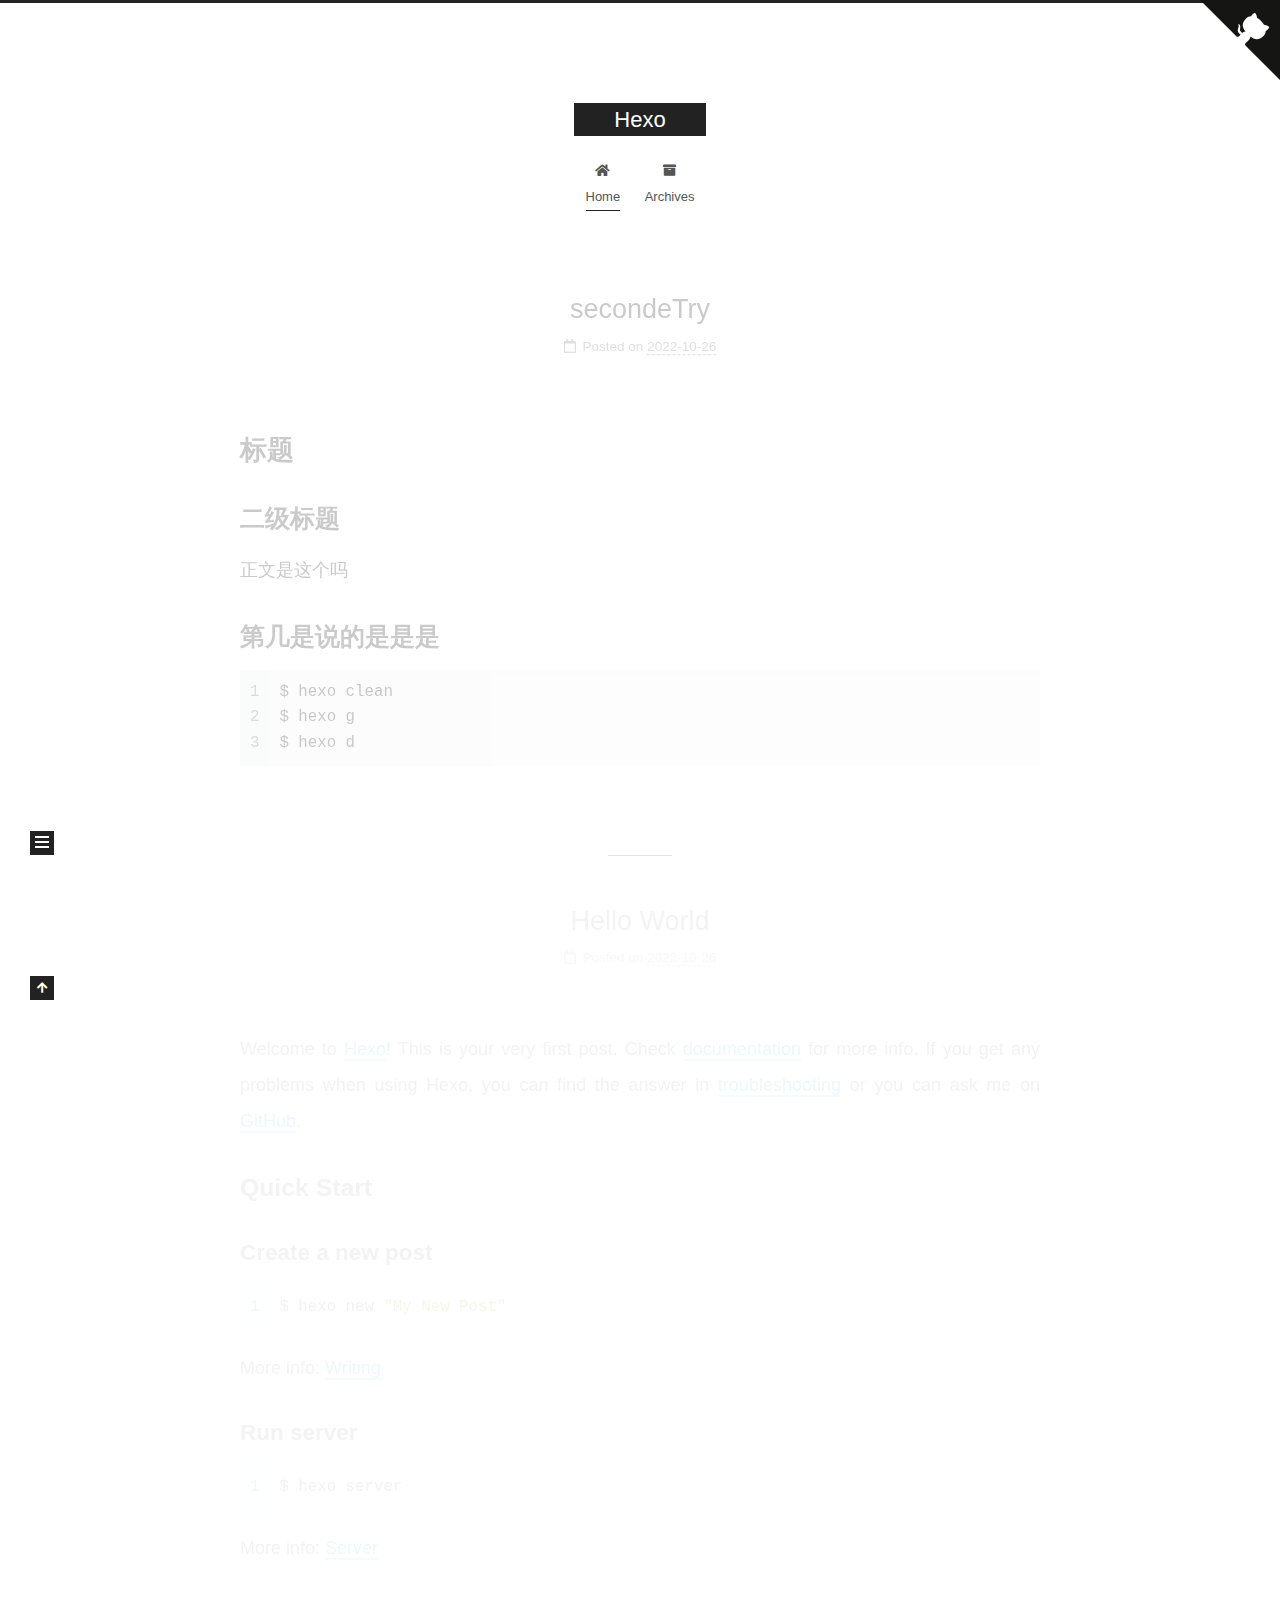
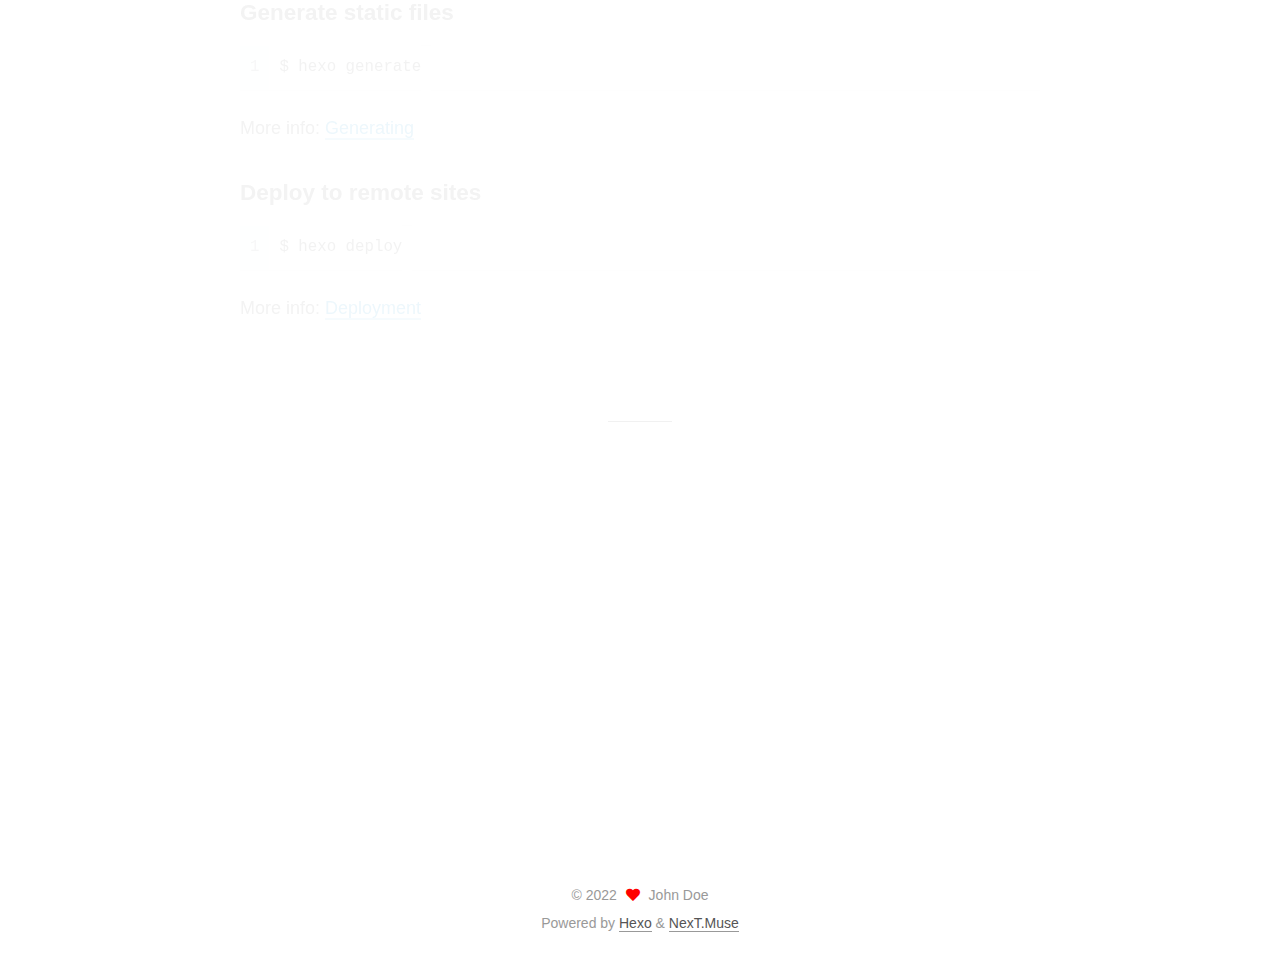
<file: index.html>
<!DOCTYPE html>
<html lang="en">
<head>
  <meta charset="UTF-8">
<meta name="viewport" content="width=device-width, initial-scale=1, maximum-scale=2">
<meta name="theme-color" content="#222">
<meta name="generator" content="Hexo 5.4.2">
  <link rel="apple-touch-icon" sizes="180x180" href="/images/apple-touch-icon-next.png">
  <link rel="icon" type="image/png" sizes="32x32" href="/images/favicon-32x32-next.png">
  <link rel="icon" type="image/png" sizes="16x16" href="/images/favicon-16x16-next.png">
  <link rel="mask-icon" href="/images/logo.svg" color="#222">

<link rel="stylesheet" href="/css/main.css">


<link rel="stylesheet" href="/lib/font-awesome/css/all.min.css">

<script id="hexo-configurations">
    var NexT = window.NexT || {};
    var CONFIG = {"hostname":"example.com","root":"/","scheme":"Muse","version":"7.8.0","exturl":false,"sidebar":{"position":"left","display":"post","padding":18,"offset":12,"onmobile":false},"copycode":{"enable":false,"show_result":false,"style":null},"back2top":{"enable":true,"sidebar":false,"scrollpercent":false},"bookmark":{"enable":false,"color":"#222","save":"auto"},"fancybox":false,"mediumzoom":false,"lazyload":false,"pangu":false,"comments":{"style":"tabs","active":null,"storage":true,"lazyload":false,"nav":null},"algolia":{"hits":{"per_page":10},"labels":{"input_placeholder":"Search for Posts","hits_empty":"We didn't find any results for the search: ${query}","hits_stats":"${hits} results found in ${time} ms"}},"localsearch":{"enable":false,"trigger":"auto","top_n_per_article":1,"unescape":false,"preload":false},"motion":{"enable":true,"async":false,"transition":{"post_block":"fadeIn","post_header":"slideDownIn","post_body":"slideDownIn","coll_header":"slideLeftIn","sidebar":"slideUpIn"}}};
  </script>

  <meta property="og:type" content="website">
<meta property="og:title" content="Hexo">
<meta property="og:url" content="http://example.com/index.html">
<meta property="og:site_name" content="Hexo">
<meta property="og:locale" content="en_US">
<meta property="article:author" content="John Doe">
<meta name="twitter:card" content="summary">

<link rel="canonical" href="http://example.com/">


<script id="page-configurations">
  // https://hexo.io/docs/variables.html
  CONFIG.page = {
    sidebar: "",
    isHome : true,
    isPost : false,
    lang   : 'en'
  };
</script>

  <title>Hexo</title>
  






  <noscript>
  <style>
  .use-motion .brand,
  .use-motion .menu-item,
  .sidebar-inner,
  .use-motion .post-block,
  .use-motion .pagination,
  .use-motion .comments,
  .use-motion .post-header,
  .use-motion .post-body,
  .use-motion .collection-header { opacity: initial; }

  .use-motion .site-title,
  .use-motion .site-subtitle {
    opacity: initial;
    top: initial;
  }

  .use-motion .logo-line-before i { left: initial; }
  .use-motion .logo-line-after i { right: initial; }
  </style>
</noscript>

</head>

<body itemscope itemtype="http://schema.org/WebPage">
  <div class="container use-motion">
    <div class="headband"></div>

    <a href="" class="github-corner" aria-label="View source on GitHub"><svg width="80" height="80" viewBox="0 0 250 250" style="fill:#151513; color:#fff; position: absolute; top: 0; border: 0; right: 0;" aria-hidden="true"><path d="M0,0 L115,115 L130,115 L142,142 L250,250 L250,0 Z"></path><path d="M128.3,109.0 C113.8,99.7 119.0,89.6 119.0,89.6 C122.0,82.7 120.5,78.6 120.5,78.6 C119.2,72.0 123.4,76.3 123.4,76.3 C127.3,80.9 125.5,87.3 125.5,87.3 C122.9,97.6 130.6,101.9 134.4,103.2" fill="currentColor" style="transform-origin: 130px 106px;" class="octo-arm"></path><path d="M115.0,115.0 C114.9,115.1 118.7,116.5 119.8,115.4 L133.7,101.6 C136.9,99.2 139.9,98.4 142.2,98.6 C133.8,88.0 127.5,74.4 143.8,58.0 C148.5,53.4 154.0,51.2 159.7,51.0 C160.3,49.4 163.2,43.6 171.4,40.1 C171.4,40.1 176.1,42.5 178.8,56.2 C183.1,58.6 187.2,61.8 190.9,65.4 C194.5,69.0 197.7,73.2 200.1,77.6 C213.8,80.2 216.3,84.9 216.3,84.9 C212.7,93.1 206.9,96.0 205.4,96.6 C205.1,102.4 203.0,107.8 198.3,112.5 C181.9,128.9 168.3,122.5 157.7,114.1 C157.9,116.9 156.7,120.9 152.7,124.9 L141.0,136.5 C139.8,137.7 141.6,141.9 141.8,141.8 Z" fill="currentColor" class="octo-body"></path></svg></a><style>.github-corner:hover .octo-arm{animation:octocat-wave 560ms ease-in-out}@keyframes octocat-wave{0%,100%{transform:rotate(0)}20%,60%{transform:rotate(-25deg)}40%,80%{transform:rotate(10deg)}}@media (max-width:500px){.github-corner:hover .octo-arm{animation:none}.github-corner .octo-arm{animation:octocat-wave 560ms ease-in-out}}</style>



    <header class="header" itemscope itemtype="http://schema.org/WPHeader">
      <div class="header-inner"><div class="site-brand-container">
  <div class="site-nav-toggle">
    <div class="toggle" aria-label="Toggle navigation bar">
      <span class="toggle-line toggle-line-first"></span>
      <span class="toggle-line toggle-line-middle"></span>
      <span class="toggle-line toggle-line-last"></span>
    </div>
  </div>

  <div class="site-meta">

    <a href="/" class="brand" rel="start">
      <span class="logo-line-before"><i></i></span>
      <h1 class="site-title">Hexo</h1>
      <span class="logo-line-after"><i></i></span>
    </a>
  </div>

  <div class="site-nav-right">
    <div class="toggle popup-trigger">
    </div>
  </div>
</div>




<nav class="site-nav">
  <ul id="menu" class="main-menu menu">
        <li class="menu-item menu-item-home">

    <a href="/" rel="section"><i class="fa fa-home fa-fw"></i>Home</a>

  </li>
        <li class="menu-item menu-item-archives">

    <a href="/archives/" rel="section"><i class="fa fa-archive fa-fw"></i>Archives</a>

  </li>
  </ul>
</nav>




</div>
    </header>

    
  <div class="back-to-top">
    <i class="fa fa-arrow-up"></i>
    <span>0%</span>
  </div>


    <main class="main">
      <div class="main-inner">
        <div class="content-wrap">
          

          <div class="content index posts-expand">
            
      
  
  
  <article itemscope itemtype="http://schema.org/Article" class="post-block" lang="en">
    <link itemprop="mainEntityOfPage" href="http://example.com/2022/10/26/secondeTry/">

    <span hidden itemprop="author" itemscope itemtype="http://schema.org/Person">
      <meta itemprop="image" content="/images/avatar.gif">
      <meta itemprop="name" content="John Doe">
      <meta itemprop="description" content="">
    </span>

    <span hidden itemprop="publisher" itemscope itemtype="http://schema.org/Organization">
      <meta itemprop="name" content="Hexo">
    </span>
      <header class="post-header">
        <h2 class="post-title" itemprop="name headline">
          
            <a href="/2022/10/26/secondeTry/" class="post-title-link" itemprop="url">secondeTry</a>
        </h2>

        <div class="post-meta">
            <span class="post-meta-item">
              <span class="post-meta-item-icon">
                <i class="far fa-calendar"></i>
              </span>
              <span class="post-meta-item-text">Posted on</span>
              

              <time title="Created: 2022-10-26 14:48:09 / Modified: 14:56:08" itemprop="dateCreated datePublished" datetime="2022-10-26T14:48:09+08:00">2022-10-26</time>
            </span>

          

        </div>
      </header>

    
    
    
    <div class="post-body" itemprop="articleBody">

      
          <h1 id="标题"><a href="#标题" class="headerlink" title="标题"></a>标题</h1><h2 id="二级标题"><a href="#二级标题" class="headerlink" title="二级标题"></a>二级标题</h2><p>正文是这个吗</p>
<h2 id="第几是说的是是是"><a href="#第几是说的是是是" class="headerlink" title="第几是说的是是是"></a>第几是说的是是是</h2><figure class="highlight bash"><table><tr><td class="gutter"><pre><span class="line">1</span><br><span class="line">2</span><br><span class="line">3</span><br></pre></td><td class="code"><pre><span class="line">$ hexo clean</span><br><span class="line">$ hexo g</span><br><span class="line">$ hexo d</span><br></pre></td></tr></table></figure>
      
    </div>

    
    
    
      <footer class="post-footer">
        <div class="post-eof"></div>
      </footer>
  </article>
  
  
  

      
  
  
  <article itemscope itemtype="http://schema.org/Article" class="post-block" lang="en">
    <link itemprop="mainEntityOfPage" href="http://example.com/2022/10/26/hello-world/">

    <span hidden itemprop="author" itemscope itemtype="http://schema.org/Person">
      <meta itemprop="image" content="/images/avatar.gif">
      <meta itemprop="name" content="John Doe">
      <meta itemprop="description" content="">
    </span>

    <span hidden itemprop="publisher" itemscope itemtype="http://schema.org/Organization">
      <meta itemprop="name" content="Hexo">
    </span>
      <header class="post-header">
        <h2 class="post-title" itemprop="name headline">
          
            <a href="/2022/10/26/hello-world/" class="post-title-link" itemprop="url">Hello World</a>
        </h2>

        <div class="post-meta">
            <span class="post-meta-item">
              <span class="post-meta-item-icon">
                <i class="far fa-calendar"></i>
              </span>
              <span class="post-meta-item-text">Posted on</span>
              

              <time title="Created: 2022-10-26 13:39:51 / Modified: 13:39:08" itemprop="dateCreated datePublished" datetime="2022-10-26T13:39:51+08:00">2022-10-26</time>
            </span>

          

        </div>
      </header>

    
    
    
    <div class="post-body" itemprop="articleBody">

      
          <p>Welcome to <a target="_blank" rel="noopener" href="https://hexo.io/">Hexo</a>! This is your very first post. Check <a target="_blank" rel="noopener" href="https://hexo.io/docs/">documentation</a> for more info. If you get any problems when using Hexo, you can find the answer in <a target="_blank" rel="noopener" href="https://hexo.io/docs/troubleshooting.html">troubleshooting</a> or you can ask me on <a target="_blank" rel="noopener" href="https://github.com/hexojs/hexo/issues">GitHub</a>.</p>
<h2 id="Quick-Start"><a href="#Quick-Start" class="headerlink" title="Quick Start"></a>Quick Start</h2><h3 id="Create-a-new-post"><a href="#Create-a-new-post" class="headerlink" title="Create a new post"></a>Create a new post</h3><figure class="highlight bash"><table><tr><td class="gutter"><pre><span class="line">1</span><br></pre></td><td class="code"><pre><span class="line">$ hexo new <span class="string">&quot;My New Post&quot;</span></span><br></pre></td></tr></table></figure>

<p>More info: <a target="_blank" rel="noopener" href="https://hexo.io/docs/writing.html">Writing</a></p>
<h3 id="Run-server"><a href="#Run-server" class="headerlink" title="Run server"></a>Run server</h3><figure class="highlight bash"><table><tr><td class="gutter"><pre><span class="line">1</span><br></pre></td><td class="code"><pre><span class="line">$ hexo server</span><br></pre></td></tr></table></figure>

<p>More info: <a target="_blank" rel="noopener" href="https://hexo.io/docs/server.html">Server</a></p>
<h3 id="Generate-static-files"><a href="#Generate-static-files" class="headerlink" title="Generate static files"></a>Generate static files</h3><figure class="highlight bash"><table><tr><td class="gutter"><pre><span class="line">1</span><br></pre></td><td class="code"><pre><span class="line">$ hexo generate</span><br></pre></td></tr></table></figure>

<p>More info: <a target="_blank" rel="noopener" href="https://hexo.io/docs/generating.html">Generating</a></p>
<h3 id="Deploy-to-remote-sites"><a href="#Deploy-to-remote-sites" class="headerlink" title="Deploy to remote sites"></a>Deploy to remote sites</h3><figure class="highlight bash"><table><tr><td class="gutter"><pre><span class="line">1</span><br></pre></td><td class="code"><pre><span class="line">$ hexo deploy</span><br></pre></td></tr></table></figure>

<p>More info: <a target="_blank" rel="noopener" href="https://hexo.io/docs/one-command-deployment.html">Deployment</a></p>

      
    </div>

    
    
    
      <footer class="post-footer">
        <div class="post-eof"></div>
      </footer>
  </article>
  
  
  

      
  
  
  <article itemscope itemtype="http://schema.org/Article" class="post-block" lang="en">
    <link itemprop="mainEntityOfPage" href="http://example.com/2022/09/24/the-first/">

    <span hidden itemprop="author" itemscope itemtype="http://schema.org/Person">
      <meta itemprop="image" content="/images/avatar.gif">
      <meta itemprop="name" content="John Doe">
      <meta itemprop="description" content="">
    </span>

    <span hidden itemprop="publisher" itemscope itemtype="http://schema.org/Organization">
      <meta itemprop="name" content="Hexo">
    </span>
      <header class="post-header">
        <h2 class="post-title" itemprop="name headline">
          
            <a href="/2022/09/24/the-first/" class="post-title-link" itemprop="url">firstTry</a>
        </h2>

        <div class="post-meta">
            <span class="post-meta-item">
              <span class="post-meta-item-icon">
                <i class="far fa-calendar"></i>
              </span>
              <span class="post-meta-item-text">Posted on</span>

              <time title="Created: 2022-09-24 10:33:28" itemprop="dateCreated datePublished" datetime="2022-09-24T10:33:28+08:00">2022-09-24</time>
            </span>
              <span class="post-meta-item">
                <span class="post-meta-item-icon">
                  <i class="far fa-calendar-check"></i>
                </span>
                <span class="post-meta-item-text">Edited on</span>
                <time title="Modified: 2022-10-26 15:05:55" itemprop="dateModified" datetime="2022-10-26T15:05:55+08:00">2022-10-26</time>
              </span>

          

        </div>
      </header>

    
    
    
    <div class="post-body" itemprop="articleBody">

      
          <h1 id="标题"><a href="#标题" class="headerlink" title="标题"></a>标题</h1><h2 id="二级标题"><a href="#二级标题" class="headerlink" title="二级标题"></a>二级标题</h2><p>正文是这个吗</p>

      
    </div>

    
    
    
      <footer class="post-footer">
        <div class="post-eof"></div>
      </footer>
  </article>
  
  
  


  



          </div>
          

<script>
  window.addEventListener('tabs:register', () => {
    let { activeClass } = CONFIG.comments;
    if (CONFIG.comments.storage) {
      activeClass = localStorage.getItem('comments_active') || activeClass;
    }
    if (activeClass) {
      let activeTab = document.querySelector(`a[href="#comment-${activeClass}"]`);
      if (activeTab) {
        activeTab.click();
      }
    }
  });
  if (CONFIG.comments.storage) {
    window.addEventListener('tabs:click', event => {
      if (!event.target.matches('.tabs-comment .tab-content .tab-pane')) return;
      let commentClass = event.target.classList[1];
      localStorage.setItem('comments_active', commentClass);
    });
  }
</script>

        </div>
          
  
  <div class="toggle sidebar-toggle">
    <span class="toggle-line toggle-line-first"></span>
    <span class="toggle-line toggle-line-middle"></span>
    <span class="toggle-line toggle-line-last"></span>
  </div>

  <aside class="sidebar">
    <div class="sidebar-inner">

      <ul class="sidebar-nav motion-element">
        <li class="sidebar-nav-toc">
          Table of Contents
        </li>
        <li class="sidebar-nav-overview">
          Overview
        </li>
      </ul>

      <!--noindex-->
      <div class="post-toc-wrap sidebar-panel">
      </div>
      <!--/noindex-->

      <div class="site-overview-wrap sidebar-panel">
        <div class="site-author motion-element" itemprop="author" itemscope itemtype="http://schema.org/Person">
  <p class="site-author-name" itemprop="name">John Doe</p>
  <div class="site-description" itemprop="description"></div>
</div>
<div class="site-state-wrap motion-element">
  <nav class="site-state">
      <div class="site-state-item site-state-posts">
          <a href="/archives/">
        
          <span class="site-state-item-count">3</span>
          <span class="site-state-item-name">posts</span>
        </a>
      </div>
  </nav>
</div>



      </div>

    </div>
  </aside>
  <div id="sidebar-dimmer"></div>


      </div>
    </main>

    <footer class="footer">
      <div class="footer-inner">
        

        

<div class="copyright">
  
  &copy; 
  <span itemprop="copyrightYear">2022</span>
  <span class="with-love">
    <i class="fa fa-heart"></i>
  </span>
  <span class="author" itemprop="copyrightHolder">John Doe</span>
</div>
  <div class="powered-by">Powered by <a href="https://hexo.io/" class="theme-link" rel="noopener" target="_blank">Hexo</a> & <a href="https://muse.theme-next.org/" class="theme-link" rel="noopener" target="_blank">NexT.Muse</a>
  </div>

        








      </div>
    </footer>
  </div>

  
  <script src="/lib/anime.min.js"></script>
  <script src="/lib/velocity/velocity.min.js"></script>
  <script src="/lib/velocity/velocity.ui.min.js"></script>

<script src="/js/utils.js"></script>

<script src="/js/motion.js"></script>


<script src="/js/schemes/muse.js"></script>


<script src="/js/next-boot.js"></script>




  















  

  

</body>
</html>
</file>
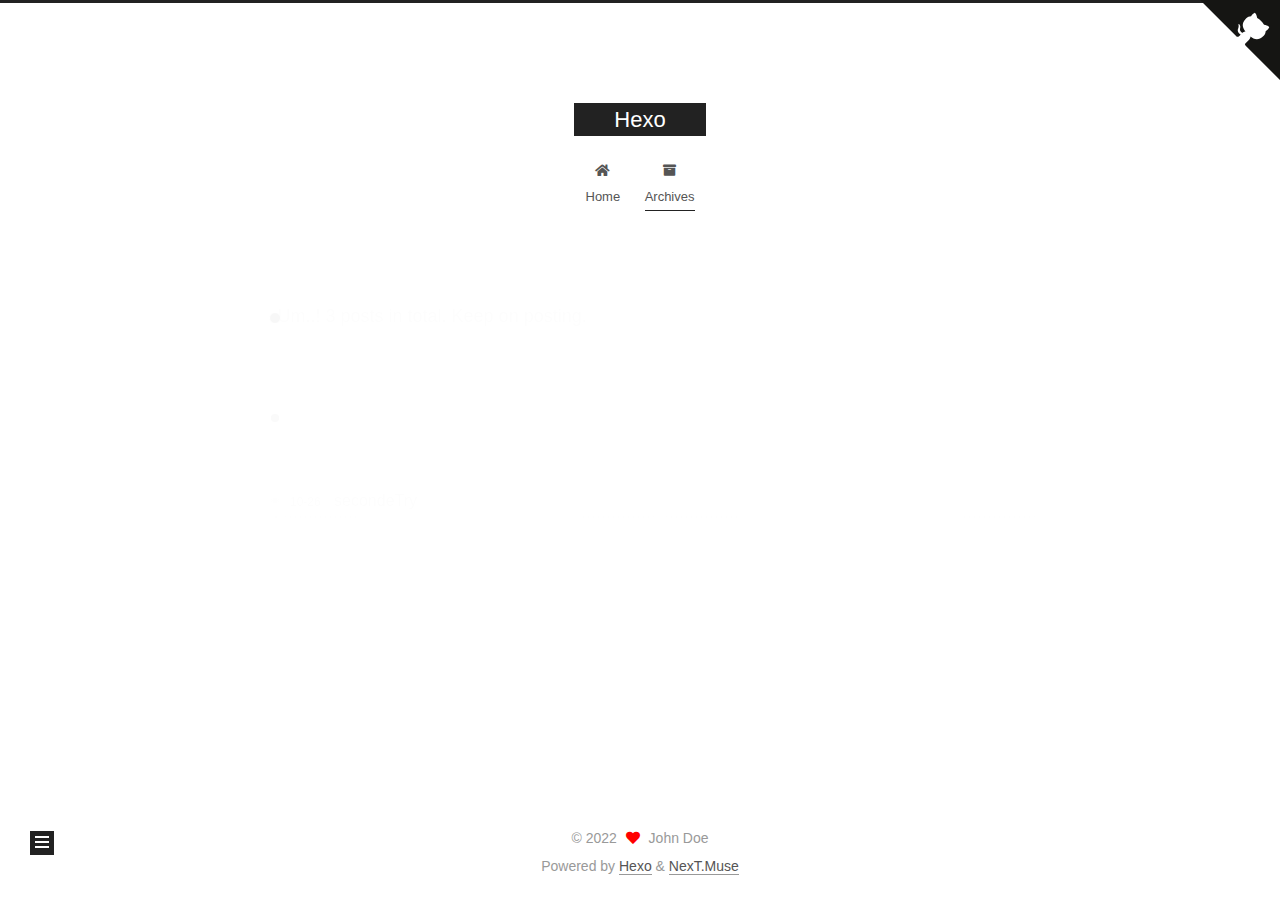
<file: archives/index.html>
<!DOCTYPE html>
<html lang="en">
<head>
  <meta charset="UTF-8">
<meta name="viewport" content="width=device-width, initial-scale=1, maximum-scale=2">
<meta name="theme-color" content="#222">
<meta name="generator" content="Hexo 5.4.2">
  <link rel="apple-touch-icon" sizes="180x180" href="/images/apple-touch-icon-next.png">
  <link rel="icon" type="image/png" sizes="32x32" href="/images/favicon-32x32-next.png">
  <link rel="icon" type="image/png" sizes="16x16" href="/images/favicon-16x16-next.png">
  <link rel="mask-icon" href="/images/logo.svg" color="#222">

<link rel="stylesheet" href="/css/main.css">


<link rel="stylesheet" href="/lib/font-awesome/css/all.min.css">

<script id="hexo-configurations">
    var NexT = window.NexT || {};
    var CONFIG = {"hostname":"example.com","root":"/","scheme":"Muse","version":"7.8.0","exturl":false,"sidebar":{"position":"left","display":"post","padding":18,"offset":12,"onmobile":false},"copycode":{"enable":false,"show_result":false,"style":null},"back2top":{"enable":true,"sidebar":false,"scrollpercent":false},"bookmark":{"enable":false,"color":"#222","save":"auto"},"fancybox":false,"mediumzoom":false,"lazyload":false,"pangu":false,"comments":{"style":"tabs","active":null,"storage":true,"lazyload":false,"nav":null},"algolia":{"hits":{"per_page":10},"labels":{"input_placeholder":"Search for Posts","hits_empty":"We didn't find any results for the search: ${query}","hits_stats":"${hits} results found in ${time} ms"}},"localsearch":{"enable":false,"trigger":"auto","top_n_per_article":1,"unescape":false,"preload":false},"motion":{"enable":true,"async":false,"transition":{"post_block":"fadeIn","post_header":"slideDownIn","post_body":"slideDownIn","coll_header":"slideLeftIn","sidebar":"slideUpIn"}}};
  </script>

  <meta property="og:type" content="website">
<meta property="og:title" content="Hexo">
<meta property="og:url" content="http://example.com/archives/index.html">
<meta property="og:site_name" content="Hexo">
<meta property="og:locale" content="en_US">
<meta property="article:author" content="John Doe">
<meta name="twitter:card" content="summary">

<link rel="canonical" href="http://example.com/archives/">


<script id="page-configurations">
  // https://hexo.io/docs/variables.html
  CONFIG.page = {
    sidebar: "",
    isHome : false,
    isPost : false,
    lang   : 'en'
  };
</script>

  <title>Archive | Hexo</title>
  






  <noscript>
  <style>
  .use-motion .brand,
  .use-motion .menu-item,
  .sidebar-inner,
  .use-motion .post-block,
  .use-motion .pagination,
  .use-motion .comments,
  .use-motion .post-header,
  .use-motion .post-body,
  .use-motion .collection-header { opacity: initial; }

  .use-motion .site-title,
  .use-motion .site-subtitle {
    opacity: initial;
    top: initial;
  }

  .use-motion .logo-line-before i { left: initial; }
  .use-motion .logo-line-after i { right: initial; }
  </style>
</noscript>

</head>

<body itemscope itemtype="http://schema.org/WebPage">
  <div class="container use-motion">
    <div class="headband"></div>

    <a href="" class="github-corner" aria-label="View source on GitHub"><svg width="80" height="80" viewBox="0 0 250 250" style="fill:#151513; color:#fff; position: absolute; top: 0; border: 0; right: 0;" aria-hidden="true"><path d="M0,0 L115,115 L130,115 L142,142 L250,250 L250,0 Z"></path><path d="M128.3,109.0 C113.8,99.7 119.0,89.6 119.0,89.6 C122.0,82.7 120.5,78.6 120.5,78.6 C119.2,72.0 123.4,76.3 123.4,76.3 C127.3,80.9 125.5,87.3 125.5,87.3 C122.9,97.6 130.6,101.9 134.4,103.2" fill="currentColor" style="transform-origin: 130px 106px;" class="octo-arm"></path><path d="M115.0,115.0 C114.9,115.1 118.7,116.5 119.8,115.4 L133.7,101.6 C136.9,99.2 139.9,98.4 142.2,98.6 C133.8,88.0 127.5,74.4 143.8,58.0 C148.5,53.4 154.0,51.2 159.7,51.0 C160.3,49.4 163.2,43.6 171.4,40.1 C171.4,40.1 176.1,42.5 178.8,56.2 C183.1,58.6 187.2,61.8 190.9,65.4 C194.5,69.0 197.7,73.2 200.1,77.6 C213.8,80.2 216.3,84.9 216.3,84.9 C212.7,93.1 206.9,96.0 205.4,96.6 C205.1,102.4 203.0,107.8 198.3,112.5 C181.9,128.9 168.3,122.5 157.7,114.1 C157.9,116.9 156.7,120.9 152.7,124.9 L141.0,136.5 C139.8,137.7 141.6,141.9 141.8,141.8 Z" fill="currentColor" class="octo-body"></path></svg></a><style>.github-corner:hover .octo-arm{animation:octocat-wave 560ms ease-in-out}@keyframes octocat-wave{0%,100%{transform:rotate(0)}20%,60%{transform:rotate(-25deg)}40%,80%{transform:rotate(10deg)}}@media (max-width:500px){.github-corner:hover .octo-arm{animation:none}.github-corner .octo-arm{animation:octocat-wave 560ms ease-in-out}}</style>



    <header class="header" itemscope itemtype="http://schema.org/WPHeader">
      <div class="header-inner"><div class="site-brand-container">
  <div class="site-nav-toggle">
    <div class="toggle" aria-label="Toggle navigation bar">
      <span class="toggle-line toggle-line-first"></span>
      <span class="toggle-line toggle-line-middle"></span>
      <span class="toggle-line toggle-line-last"></span>
    </div>
  </div>

  <div class="site-meta">

    <a href="/" class="brand" rel="start">
      <span class="logo-line-before"><i></i></span>
      <h1 class="site-title">Hexo</h1>
      <span class="logo-line-after"><i></i></span>
    </a>
  </div>

  <div class="site-nav-right">
    <div class="toggle popup-trigger">
    </div>
  </div>
</div>




<nav class="site-nav">
  <ul id="menu" class="main-menu menu">
        <li class="menu-item menu-item-home">

    <a href="/" rel="section"><i class="fa fa-home fa-fw"></i>Home</a>

  </li>
        <li class="menu-item menu-item-archives">

    <a href="/archives/" rel="section"><i class="fa fa-archive fa-fw"></i>Archives</a>

  </li>
  </ul>
</nav>




</div>
    </header>

    
  <div class="back-to-top">
    <i class="fa fa-arrow-up"></i>
    <span>0%</span>
  </div>


    <main class="main">
      <div class="main-inner">
        <div class="content-wrap">
          

          <div class="content archive">
            

  
  
  
  <div class="post-block">
    <div class="posts-collapse">
      <div class="collection-title">
        <span class="collection-header">Um..! 3 posts in total. Keep on posting.</span>
      </div>

      
    <div class="collection-year">
      <span class="collection-header">2022</span>
    </div>

  <article itemscope itemtype="http://schema.org/Article">
    <header class="post-header">

      <div class="post-meta">
        <time itemprop="dateCreated"
              datetime="2022-10-26T14:48:09+08:00"
              content="2022-10-26">
          10-26
        </time>
      </div>

      <div class="post-title">
          <a class="post-title-link" href="/2022/10/26/secondeTry/" itemprop="url">
            <span itemprop="name">secondeTry</span>
          </a>
      </div>

    </header>
  </article>

  <article itemscope itemtype="http://schema.org/Article">
    <header class="post-header">

      <div class="post-meta">
        <time itemprop="dateCreated"
              datetime="2022-10-26T13:39:51+08:00"
              content="2022-10-26">
          10-26
        </time>
      </div>

      <div class="post-title">
          <a class="post-title-link" href="/2022/10/26/hello-world/" itemprop="url">
            <span itemprop="name">Hello World</span>
          </a>
      </div>

    </header>
  </article>

  <article itemscope itemtype="http://schema.org/Article">
    <header class="post-header">

      <div class="post-meta">
        <time itemprop="dateCreated"
              datetime="2022-09-24T10:33:28+08:00"
              content="2022-09-24">
          09-24
        </time>
      </div>

      <div class="post-title">
          <a class="post-title-link" href="/2022/09/24/the-first/" itemprop="url">
            <span itemprop="name">firstTry</span>
          </a>
      </div>

    </header>
  </article>


    </div>
  </div>
  
  
  

  



          </div>
          

<script>
  window.addEventListener('tabs:register', () => {
    let { activeClass } = CONFIG.comments;
    if (CONFIG.comments.storage) {
      activeClass = localStorage.getItem('comments_active') || activeClass;
    }
    if (activeClass) {
      let activeTab = document.querySelector(`a[href="#comment-${activeClass}"]`);
      if (activeTab) {
        activeTab.click();
      }
    }
  });
  if (CONFIG.comments.storage) {
    window.addEventListener('tabs:click', event => {
      if (!event.target.matches('.tabs-comment .tab-content .tab-pane')) return;
      let commentClass = event.target.classList[1];
      localStorage.setItem('comments_active', commentClass);
    });
  }
</script>

        </div>
          
  
  <div class="toggle sidebar-toggle">
    <span class="toggle-line toggle-line-first"></span>
    <span class="toggle-line toggle-line-middle"></span>
    <span class="toggle-line toggle-line-last"></span>
  </div>

  <aside class="sidebar">
    <div class="sidebar-inner">

      <ul class="sidebar-nav motion-element">
        <li class="sidebar-nav-toc">
          Table of Contents
        </li>
        <li class="sidebar-nav-overview">
          Overview
        </li>
      </ul>

      <!--noindex-->
      <div class="post-toc-wrap sidebar-panel">
      </div>
      <!--/noindex-->

      <div class="site-overview-wrap sidebar-panel">
        <div class="site-author motion-element" itemprop="author" itemscope itemtype="http://schema.org/Person">
  <p class="site-author-name" itemprop="name">John Doe</p>
  <div class="site-description" itemprop="description"></div>
</div>
<div class="site-state-wrap motion-element">
  <nav class="site-state">
      <div class="site-state-item site-state-posts">
          <a href="/archives/">
        
          <span class="site-state-item-count">3</span>
          <span class="site-state-item-name">posts</span>
        </a>
      </div>
  </nav>
</div>



      </div>

    </div>
  </aside>
  <div id="sidebar-dimmer"></div>


      </div>
    </main>

    <footer class="footer">
      <div class="footer-inner">
        

        

<div class="copyright">
  
  &copy; 
  <span itemprop="copyrightYear">2022</span>
  <span class="with-love">
    <i class="fa fa-heart"></i>
  </span>
  <span class="author" itemprop="copyrightHolder">John Doe</span>
</div>
  <div class="powered-by">Powered by <a href="https://hexo.io/" class="theme-link" rel="noopener" target="_blank">Hexo</a> & <a href="https://muse.theme-next.org/" class="theme-link" rel="noopener" target="_blank">NexT.Muse</a>
  </div>

        








      </div>
    </footer>
  </div>

  
  <script src="/lib/anime.min.js"></script>
  <script src="/lib/velocity/velocity.min.js"></script>
  <script src="/lib/velocity/velocity.ui.min.js"></script>

<script src="/js/utils.js"></script>

<script src="/js/motion.js"></script>


<script src="/js/schemes/muse.js"></script>


<script src="/js/next-boot.js"></script>




  















  

  

</body>
</html>
</file>
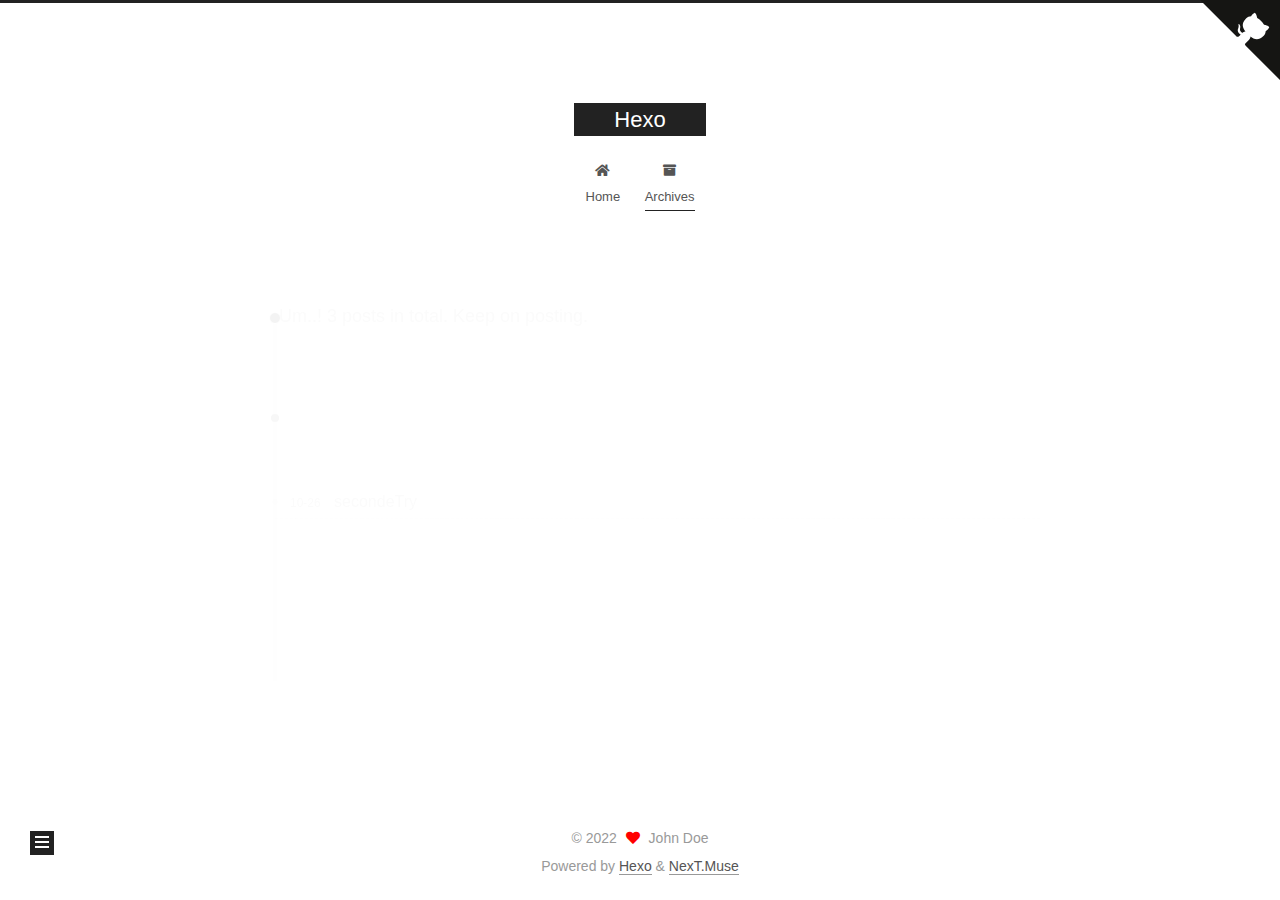
<file: archives/2022/index.html>
<!DOCTYPE html>
<html lang="en">
<head>
  <meta charset="UTF-8">
<meta name="viewport" content="width=device-width, initial-scale=1, maximum-scale=2">
<meta name="theme-color" content="#222">
<meta name="generator" content="Hexo 5.4.2">
  <link rel="apple-touch-icon" sizes="180x180" href="/images/apple-touch-icon-next.png">
  <link rel="icon" type="image/png" sizes="32x32" href="/images/favicon-32x32-next.png">
  <link rel="icon" type="image/png" sizes="16x16" href="/images/favicon-16x16-next.png">
  <link rel="mask-icon" href="/images/logo.svg" color="#222">

<link rel="stylesheet" href="/css/main.css">


<link rel="stylesheet" href="/lib/font-awesome/css/all.min.css">

<script id="hexo-configurations">
    var NexT = window.NexT || {};
    var CONFIG = {"hostname":"example.com","root":"/","scheme":"Muse","version":"7.8.0","exturl":false,"sidebar":{"position":"left","display":"post","padding":18,"offset":12,"onmobile":false},"copycode":{"enable":false,"show_result":false,"style":null},"back2top":{"enable":true,"sidebar":false,"scrollpercent":false},"bookmark":{"enable":false,"color":"#222","save":"auto"},"fancybox":false,"mediumzoom":false,"lazyload":false,"pangu":false,"comments":{"style":"tabs","active":null,"storage":true,"lazyload":false,"nav":null},"algolia":{"hits":{"per_page":10},"labels":{"input_placeholder":"Search for Posts","hits_empty":"We didn't find any results for the search: ${query}","hits_stats":"${hits} results found in ${time} ms"}},"localsearch":{"enable":false,"trigger":"auto","top_n_per_article":1,"unescape":false,"preload":false},"motion":{"enable":true,"async":false,"transition":{"post_block":"fadeIn","post_header":"slideDownIn","post_body":"slideDownIn","coll_header":"slideLeftIn","sidebar":"slideUpIn"}}};
  </script>

  <meta property="og:type" content="website">
<meta property="og:title" content="Hexo">
<meta property="og:url" content="http://example.com/archives/2022/index.html">
<meta property="og:site_name" content="Hexo">
<meta property="og:locale" content="en_US">
<meta property="article:author" content="John Doe">
<meta name="twitter:card" content="summary">

<link rel="canonical" href="http://example.com/archives/2022/">


<script id="page-configurations">
  // https://hexo.io/docs/variables.html
  CONFIG.page = {
    sidebar: "",
    isHome : false,
    isPost : false,
    lang   : 'en'
  };
</script>

  <title>Archive | Hexo</title>
  






  <noscript>
  <style>
  .use-motion .brand,
  .use-motion .menu-item,
  .sidebar-inner,
  .use-motion .post-block,
  .use-motion .pagination,
  .use-motion .comments,
  .use-motion .post-header,
  .use-motion .post-body,
  .use-motion .collection-header { opacity: initial; }

  .use-motion .site-title,
  .use-motion .site-subtitle {
    opacity: initial;
    top: initial;
  }

  .use-motion .logo-line-before i { left: initial; }
  .use-motion .logo-line-after i { right: initial; }
  </style>
</noscript>

</head>

<body itemscope itemtype="http://schema.org/WebPage">
  <div class="container use-motion">
    <div class="headband"></div>

    <a href="" class="github-corner" aria-label="View source on GitHub"><svg width="80" height="80" viewBox="0 0 250 250" style="fill:#151513; color:#fff; position: absolute; top: 0; border: 0; right: 0;" aria-hidden="true"><path d="M0,0 L115,115 L130,115 L142,142 L250,250 L250,0 Z"></path><path d="M128.3,109.0 C113.8,99.7 119.0,89.6 119.0,89.6 C122.0,82.7 120.5,78.6 120.5,78.6 C119.2,72.0 123.4,76.3 123.4,76.3 C127.3,80.9 125.5,87.3 125.5,87.3 C122.9,97.6 130.6,101.9 134.4,103.2" fill="currentColor" style="transform-origin: 130px 106px;" class="octo-arm"></path><path d="M115.0,115.0 C114.9,115.1 118.7,116.5 119.8,115.4 L133.7,101.6 C136.9,99.2 139.9,98.4 142.2,98.6 C133.8,88.0 127.5,74.4 143.8,58.0 C148.5,53.4 154.0,51.2 159.7,51.0 C160.3,49.4 163.2,43.6 171.4,40.1 C171.4,40.1 176.1,42.5 178.8,56.2 C183.1,58.6 187.2,61.8 190.9,65.4 C194.5,69.0 197.7,73.2 200.1,77.6 C213.8,80.2 216.3,84.9 216.3,84.9 C212.7,93.1 206.9,96.0 205.4,96.6 C205.1,102.4 203.0,107.8 198.3,112.5 C181.9,128.9 168.3,122.5 157.7,114.1 C157.9,116.9 156.7,120.9 152.7,124.9 L141.0,136.5 C139.8,137.7 141.6,141.9 141.8,141.8 Z" fill="currentColor" class="octo-body"></path></svg></a><style>.github-corner:hover .octo-arm{animation:octocat-wave 560ms ease-in-out}@keyframes octocat-wave{0%,100%{transform:rotate(0)}20%,60%{transform:rotate(-25deg)}40%,80%{transform:rotate(10deg)}}@media (max-width:500px){.github-corner:hover .octo-arm{animation:none}.github-corner .octo-arm{animation:octocat-wave 560ms ease-in-out}}</style>



    <header class="header" itemscope itemtype="http://schema.org/WPHeader">
      <div class="header-inner"><div class="site-brand-container">
  <div class="site-nav-toggle">
    <div class="toggle" aria-label="Toggle navigation bar">
      <span class="toggle-line toggle-line-first"></span>
      <span class="toggle-line toggle-line-middle"></span>
      <span class="toggle-line toggle-line-last"></span>
    </div>
  </div>

  <div class="site-meta">

    <a href="/" class="brand" rel="start">
      <span class="logo-line-before"><i></i></span>
      <h1 class="site-title">Hexo</h1>
      <span class="logo-line-after"><i></i></span>
    </a>
  </div>

  <div class="site-nav-right">
    <div class="toggle popup-trigger">
    </div>
  </div>
</div>




<nav class="site-nav">
  <ul id="menu" class="main-menu menu">
        <li class="menu-item menu-item-home">

    <a href="/" rel="section"><i class="fa fa-home fa-fw"></i>Home</a>

  </li>
        <li class="menu-item menu-item-archives">

    <a href="/archives/" rel="section"><i class="fa fa-archive fa-fw"></i>Archives</a>

  </li>
  </ul>
</nav>




</div>
    </header>

    
  <div class="back-to-top">
    <i class="fa fa-arrow-up"></i>
    <span>0%</span>
  </div>


    <main class="main">
      <div class="main-inner">
        <div class="content-wrap">
          

          <div class="content archive">
            

  
  
  
  <div class="post-block">
    <div class="posts-collapse">
      <div class="collection-title">
        <span class="collection-header">Um..! 3 posts in total. Keep on posting.</span>
      </div>

      
    <div class="collection-year">
      <span class="collection-header">2022</span>
    </div>

  <article itemscope itemtype="http://schema.org/Article">
    <header class="post-header">

      <div class="post-meta">
        <time itemprop="dateCreated"
              datetime="2022-10-26T14:48:09+08:00"
              content="2022-10-26">
          10-26
        </time>
      </div>

      <div class="post-title">
          <a class="post-title-link" href="/2022/10/26/secondeTry/" itemprop="url">
            <span itemprop="name">secondeTry</span>
          </a>
      </div>

    </header>
  </article>

  <article itemscope itemtype="http://schema.org/Article">
    <header class="post-header">

      <div class="post-meta">
        <time itemprop="dateCreated"
              datetime="2022-10-26T13:39:51+08:00"
              content="2022-10-26">
          10-26
        </time>
      </div>

      <div class="post-title">
          <a class="post-title-link" href="/2022/10/26/hello-world/" itemprop="url">
            <span itemprop="name">Hello World</span>
          </a>
      </div>

    </header>
  </article>

  <article itemscope itemtype="http://schema.org/Article">
    <header class="post-header">

      <div class="post-meta">
        <time itemprop="dateCreated"
              datetime="2022-09-24T10:33:28+08:00"
              content="2022-09-24">
          09-24
        </time>
      </div>

      <div class="post-title">
          <a class="post-title-link" href="/2022/09/24/the-first/" itemprop="url">
            <span itemprop="name">firstTry</span>
          </a>
      </div>

    </header>
  </article>


    </div>
  </div>
  
  
  

  



          </div>
          

<script>
  window.addEventListener('tabs:register', () => {
    let { activeClass } = CONFIG.comments;
    if (CONFIG.comments.storage) {
      activeClass = localStorage.getItem('comments_active') || activeClass;
    }
    if (activeClass) {
      let activeTab = document.querySelector(`a[href="#comment-${activeClass}"]`);
      if (activeTab) {
        activeTab.click();
      }
    }
  });
  if (CONFIG.comments.storage) {
    window.addEventListener('tabs:click', event => {
      if (!event.target.matches('.tabs-comment .tab-content .tab-pane')) return;
      let commentClass = event.target.classList[1];
      localStorage.setItem('comments_active', commentClass);
    });
  }
</script>

        </div>
          
  
  <div class="toggle sidebar-toggle">
    <span class="toggle-line toggle-line-first"></span>
    <span class="toggle-line toggle-line-middle"></span>
    <span class="toggle-line toggle-line-last"></span>
  </div>

  <aside class="sidebar">
    <div class="sidebar-inner">

      <ul class="sidebar-nav motion-element">
        <li class="sidebar-nav-toc">
          Table of Contents
        </li>
        <li class="sidebar-nav-overview">
          Overview
        </li>
      </ul>

      <!--noindex-->
      <div class="post-toc-wrap sidebar-panel">
      </div>
      <!--/noindex-->

      <div class="site-overview-wrap sidebar-panel">
        <div class="site-author motion-element" itemprop="author" itemscope itemtype="http://schema.org/Person">
  <p class="site-author-name" itemprop="name">John Doe</p>
  <div class="site-description" itemprop="description"></div>
</div>
<div class="site-state-wrap motion-element">
  <nav class="site-state">
      <div class="site-state-item site-state-posts">
          <a href="/archives/">
        
          <span class="site-state-item-count">3</span>
          <span class="site-state-item-name">posts</span>
        </a>
      </div>
  </nav>
</div>



      </div>

    </div>
  </aside>
  <div id="sidebar-dimmer"></div>


      </div>
    </main>

    <footer class="footer">
      <div class="footer-inner">
        

        

<div class="copyright">
  
  &copy; 
  <span itemprop="copyrightYear">2022</span>
  <span class="with-love">
    <i class="fa fa-heart"></i>
  </span>
  <span class="author" itemprop="copyrightHolder">John Doe</span>
</div>
  <div class="powered-by">Powered by <a href="https://hexo.io/" class="theme-link" rel="noopener" target="_blank">Hexo</a> & <a href="https://muse.theme-next.org/" class="theme-link" rel="noopener" target="_blank">NexT.Muse</a>
  </div>

        








      </div>
    </footer>
  </div>

  
  <script src="/lib/anime.min.js"></script>
  <script src="/lib/velocity/velocity.min.js"></script>
  <script src="/lib/velocity/velocity.ui.min.js"></script>

<script src="/js/utils.js"></script>

<script src="/js/motion.js"></script>


<script src="/js/schemes/muse.js"></script>


<script src="/js/next-boot.js"></script>




  















  

  

</body>
</html>
</file>
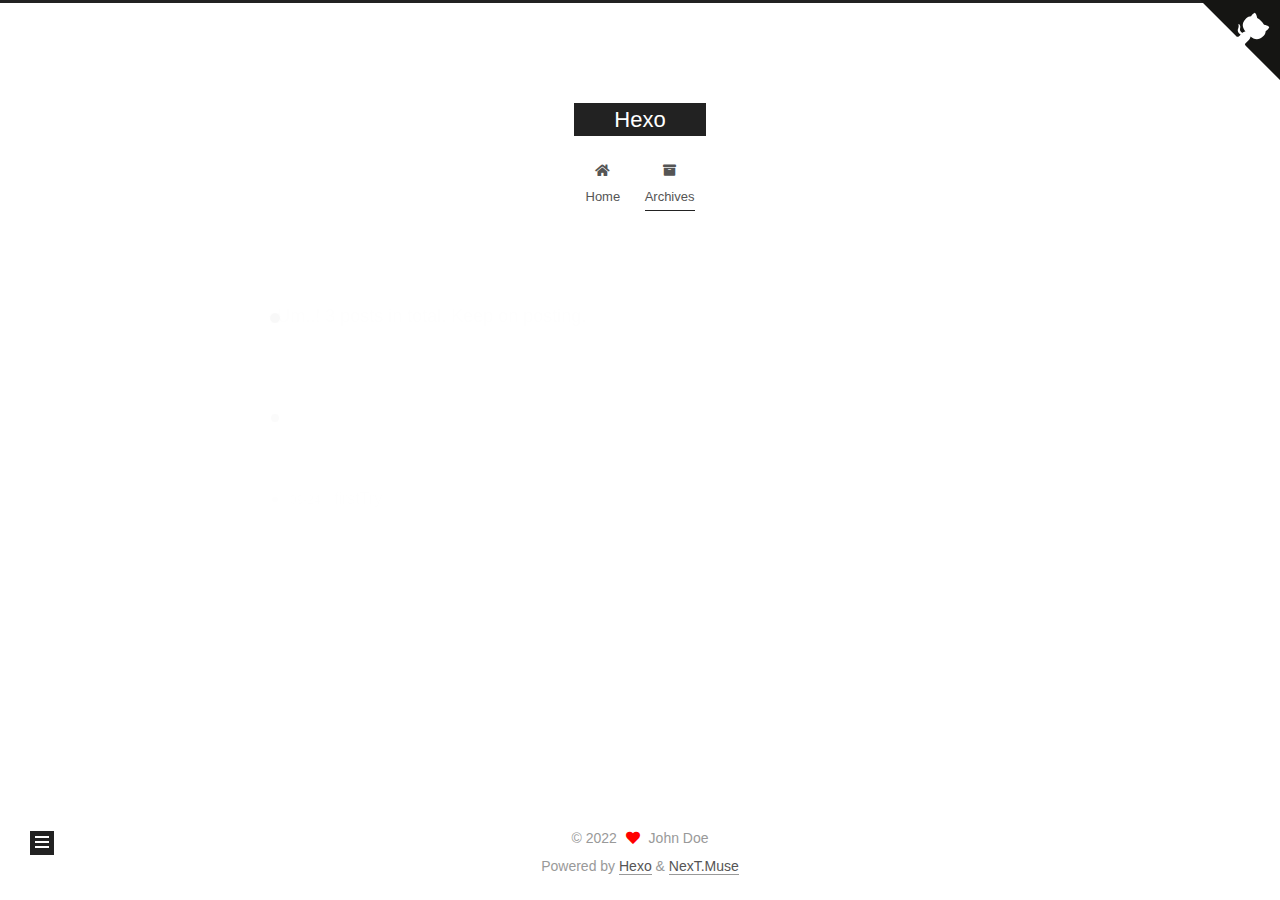
<file: archives/2022/09/index.html>
<!DOCTYPE html>
<html lang="en">
<head>
  <meta charset="UTF-8">
<meta name="viewport" content="width=device-width, initial-scale=1, maximum-scale=2">
<meta name="theme-color" content="#222">
<meta name="generator" content="Hexo 5.4.2">
  <link rel="apple-touch-icon" sizes="180x180" href="/images/apple-touch-icon-next.png">
  <link rel="icon" type="image/png" sizes="32x32" href="/images/favicon-32x32-next.png">
  <link rel="icon" type="image/png" sizes="16x16" href="/images/favicon-16x16-next.png">
  <link rel="mask-icon" href="/images/logo.svg" color="#222">

<link rel="stylesheet" href="/css/main.css">


<link rel="stylesheet" href="/lib/font-awesome/css/all.min.css">

<script id="hexo-configurations">
    var NexT = window.NexT || {};
    var CONFIG = {"hostname":"example.com","root":"/","scheme":"Muse","version":"7.8.0","exturl":false,"sidebar":{"position":"left","display":"post","padding":18,"offset":12,"onmobile":false},"copycode":{"enable":false,"show_result":false,"style":null},"back2top":{"enable":true,"sidebar":false,"scrollpercent":false},"bookmark":{"enable":false,"color":"#222","save":"auto"},"fancybox":false,"mediumzoom":false,"lazyload":false,"pangu":false,"comments":{"style":"tabs","active":null,"storage":true,"lazyload":false,"nav":null},"algolia":{"hits":{"per_page":10},"labels":{"input_placeholder":"Search for Posts","hits_empty":"We didn't find any results for the search: ${query}","hits_stats":"${hits} results found in ${time} ms"}},"localsearch":{"enable":false,"trigger":"auto","top_n_per_article":1,"unescape":false,"preload":false},"motion":{"enable":true,"async":false,"transition":{"post_block":"fadeIn","post_header":"slideDownIn","post_body":"slideDownIn","coll_header":"slideLeftIn","sidebar":"slideUpIn"}}};
  </script>

  <meta property="og:type" content="website">
<meta property="og:title" content="Hexo">
<meta property="og:url" content="http://example.com/archives/2022/09/index.html">
<meta property="og:site_name" content="Hexo">
<meta property="og:locale" content="en_US">
<meta property="article:author" content="John Doe">
<meta name="twitter:card" content="summary">

<link rel="canonical" href="http://example.com/archives/2022/09/">


<script id="page-configurations">
  // https://hexo.io/docs/variables.html
  CONFIG.page = {
    sidebar: "",
    isHome : false,
    isPost : false,
    lang   : 'en'
  };
</script>

  <title>Archive | Hexo</title>
  






  <noscript>
  <style>
  .use-motion .brand,
  .use-motion .menu-item,
  .sidebar-inner,
  .use-motion .post-block,
  .use-motion .pagination,
  .use-motion .comments,
  .use-motion .post-header,
  .use-motion .post-body,
  .use-motion .collection-header { opacity: initial; }

  .use-motion .site-title,
  .use-motion .site-subtitle {
    opacity: initial;
    top: initial;
  }

  .use-motion .logo-line-before i { left: initial; }
  .use-motion .logo-line-after i { right: initial; }
  </style>
</noscript>

</head>

<body itemscope itemtype="http://schema.org/WebPage">
  <div class="container use-motion">
    <div class="headband"></div>

    <a href="" class="github-corner" aria-label="View source on GitHub"><svg width="80" height="80" viewBox="0 0 250 250" style="fill:#151513; color:#fff; position: absolute; top: 0; border: 0; right: 0;" aria-hidden="true"><path d="M0,0 L115,115 L130,115 L142,142 L250,250 L250,0 Z"></path><path d="M128.3,109.0 C113.8,99.7 119.0,89.6 119.0,89.6 C122.0,82.7 120.5,78.6 120.5,78.6 C119.2,72.0 123.4,76.3 123.4,76.3 C127.3,80.9 125.5,87.3 125.5,87.3 C122.9,97.6 130.6,101.9 134.4,103.2" fill="currentColor" style="transform-origin: 130px 106px;" class="octo-arm"></path><path d="M115.0,115.0 C114.9,115.1 118.7,116.5 119.8,115.4 L133.7,101.6 C136.9,99.2 139.9,98.4 142.2,98.6 C133.8,88.0 127.5,74.4 143.8,58.0 C148.5,53.4 154.0,51.2 159.7,51.0 C160.3,49.4 163.2,43.6 171.4,40.1 C171.4,40.1 176.1,42.5 178.8,56.2 C183.1,58.6 187.2,61.8 190.9,65.4 C194.5,69.0 197.7,73.2 200.1,77.6 C213.8,80.2 216.3,84.9 216.3,84.9 C212.7,93.1 206.9,96.0 205.4,96.6 C205.1,102.4 203.0,107.8 198.3,112.5 C181.9,128.9 168.3,122.5 157.7,114.1 C157.9,116.9 156.7,120.9 152.7,124.9 L141.0,136.5 C139.8,137.7 141.6,141.9 141.8,141.8 Z" fill="currentColor" class="octo-body"></path></svg></a><style>.github-corner:hover .octo-arm{animation:octocat-wave 560ms ease-in-out}@keyframes octocat-wave{0%,100%{transform:rotate(0)}20%,60%{transform:rotate(-25deg)}40%,80%{transform:rotate(10deg)}}@media (max-width:500px){.github-corner:hover .octo-arm{animation:none}.github-corner .octo-arm{animation:octocat-wave 560ms ease-in-out}}</style>



    <header class="header" itemscope itemtype="http://schema.org/WPHeader">
      <div class="header-inner"><div class="site-brand-container">
  <div class="site-nav-toggle">
    <div class="toggle" aria-label="Toggle navigation bar">
      <span class="toggle-line toggle-line-first"></span>
      <span class="toggle-line toggle-line-middle"></span>
      <span class="toggle-line toggle-line-last"></span>
    </div>
  </div>

  <div class="site-meta">

    <a href="/" class="brand" rel="start">
      <span class="logo-line-before"><i></i></span>
      <h1 class="site-title">Hexo</h1>
      <span class="logo-line-after"><i></i></span>
    </a>
  </div>

  <div class="site-nav-right">
    <div class="toggle popup-trigger">
    </div>
  </div>
</div>




<nav class="site-nav">
  <ul id="menu" class="main-menu menu">
        <li class="menu-item menu-item-home">

    <a href="/" rel="section"><i class="fa fa-home fa-fw"></i>Home</a>

  </li>
        <li class="menu-item menu-item-archives">

    <a href="/archives/" rel="section"><i class="fa fa-archive fa-fw"></i>Archives</a>

  </li>
  </ul>
</nav>




</div>
    </header>

    
  <div class="back-to-top">
    <i class="fa fa-arrow-up"></i>
    <span>0%</span>
  </div>


    <main class="main">
      <div class="main-inner">
        <div class="content-wrap">
          

          <div class="content archive">
            

  
  
  
  <div class="post-block">
    <div class="posts-collapse">
      <div class="collection-title">
        <span class="collection-header">Um..! 3 posts in total. Keep on posting.</span>
      </div>

      
    <div class="collection-year">
      <span class="collection-header">2022</span>
    </div>

  <article itemscope itemtype="http://schema.org/Article">
    <header class="post-header">

      <div class="post-meta">
        <time itemprop="dateCreated"
              datetime="2022-09-24T10:33:28+08:00"
              content="2022-09-24">
          09-24
        </time>
      </div>

      <div class="post-title">
          <a class="post-title-link" href="/2022/09/24/the-first/" itemprop="url">
            <span itemprop="name">firstTry</span>
          </a>
      </div>

    </header>
  </article>


    </div>
  </div>
  
  
  

  



          </div>
          

<script>
  window.addEventListener('tabs:register', () => {
    let { activeClass } = CONFIG.comments;
    if (CONFIG.comments.storage) {
      activeClass = localStorage.getItem('comments_active') || activeClass;
    }
    if (activeClass) {
      let activeTab = document.querySelector(`a[href="#comment-${activeClass}"]`);
      if (activeTab) {
        activeTab.click();
      }
    }
  });
  if (CONFIG.comments.storage) {
    window.addEventListener('tabs:click', event => {
      if (!event.target.matches('.tabs-comment .tab-content .tab-pane')) return;
      let commentClass = event.target.classList[1];
      localStorage.setItem('comments_active', commentClass);
    });
  }
</script>

        </div>
          
  
  <div class="toggle sidebar-toggle">
    <span class="toggle-line toggle-line-first"></span>
    <span class="toggle-line toggle-line-middle"></span>
    <span class="toggle-line toggle-line-last"></span>
  </div>

  <aside class="sidebar">
    <div class="sidebar-inner">

      <ul class="sidebar-nav motion-element">
        <li class="sidebar-nav-toc">
          Table of Contents
        </li>
        <li class="sidebar-nav-overview">
          Overview
        </li>
      </ul>

      <!--noindex-->
      <div class="post-toc-wrap sidebar-panel">
      </div>
      <!--/noindex-->

      <div class="site-overview-wrap sidebar-panel">
        <div class="site-author motion-element" itemprop="author" itemscope itemtype="http://schema.org/Person">
  <p class="site-author-name" itemprop="name">John Doe</p>
  <div class="site-description" itemprop="description"></div>
</div>
<div class="site-state-wrap motion-element">
  <nav class="site-state">
      <div class="site-state-item site-state-posts">
          <a href="/archives/">
        
          <span class="site-state-item-count">3</span>
          <span class="site-state-item-name">posts</span>
        </a>
      </div>
  </nav>
</div>



      </div>

    </div>
  </aside>
  <div id="sidebar-dimmer"></div>


      </div>
    </main>

    <footer class="footer">
      <div class="footer-inner">
        

        

<div class="copyright">
  
  &copy; 
  <span itemprop="copyrightYear">2022</span>
  <span class="with-love">
    <i class="fa fa-heart"></i>
  </span>
  <span class="author" itemprop="copyrightHolder">John Doe</span>
</div>
  <div class="powered-by">Powered by <a href="https://hexo.io/" class="theme-link" rel="noopener" target="_blank">Hexo</a> & <a href="https://muse.theme-next.org/" class="theme-link" rel="noopener" target="_blank">NexT.Muse</a>
  </div>

        








      </div>
    </footer>
  </div>

  
  <script src="/lib/anime.min.js"></script>
  <script src="/lib/velocity/velocity.min.js"></script>
  <script src="/lib/velocity/velocity.ui.min.js"></script>

<script src="/js/utils.js"></script>

<script src="/js/motion.js"></script>


<script src="/js/schemes/muse.js"></script>


<script src="/js/next-boot.js"></script>




  















  

  

</body>
</html>
</file>
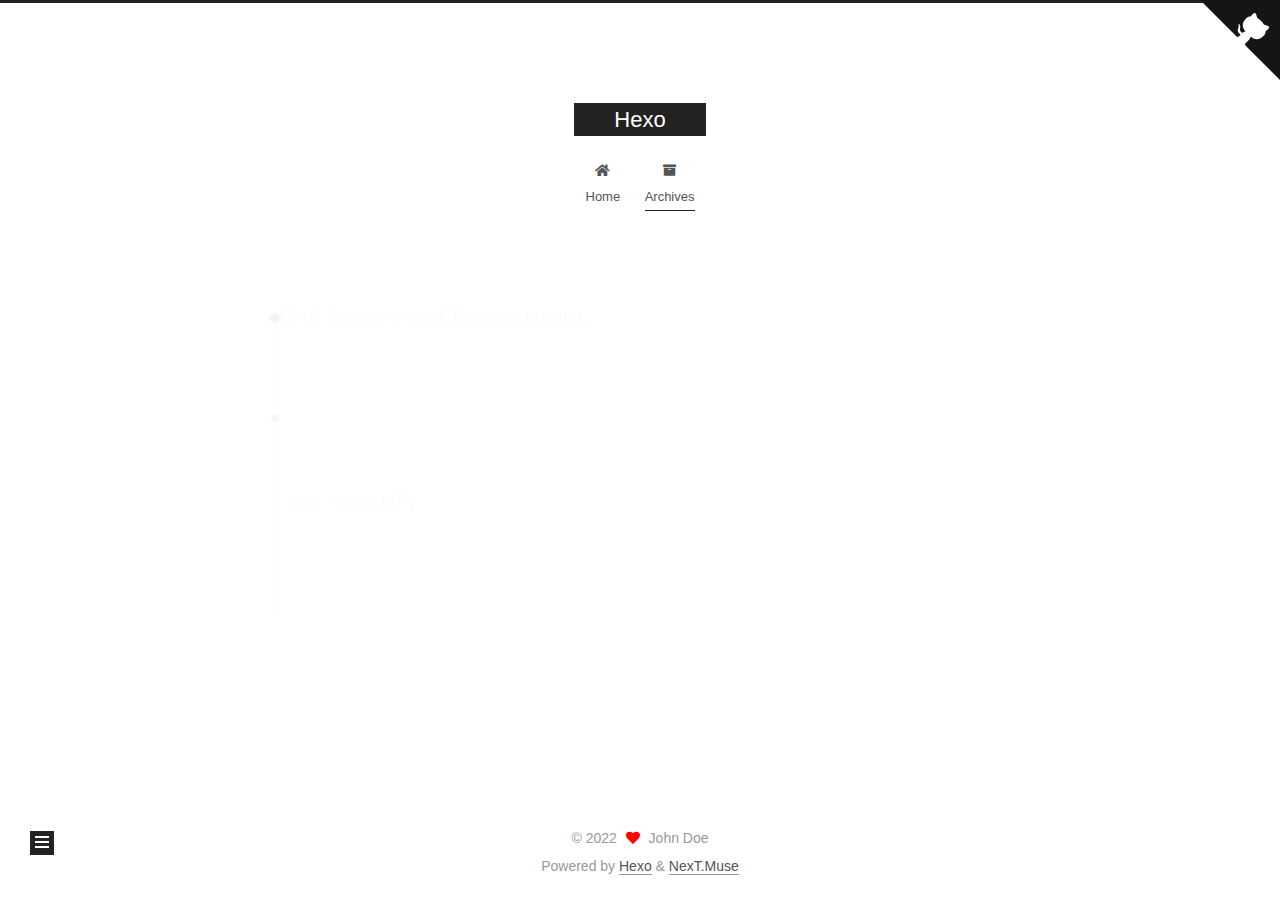
<file: archives/2022/10/index.html>
<!DOCTYPE html>
<html lang="en">
<head>
  <meta charset="UTF-8">
<meta name="viewport" content="width=device-width, initial-scale=1, maximum-scale=2">
<meta name="theme-color" content="#222">
<meta name="generator" content="Hexo 5.4.2">
  <link rel="apple-touch-icon" sizes="180x180" href="/images/apple-touch-icon-next.png">
  <link rel="icon" type="image/png" sizes="32x32" href="/images/favicon-32x32-next.png">
  <link rel="icon" type="image/png" sizes="16x16" href="/images/favicon-16x16-next.png">
  <link rel="mask-icon" href="/images/logo.svg" color="#222">

<link rel="stylesheet" href="/css/main.css">


<link rel="stylesheet" href="/lib/font-awesome/css/all.min.css">

<script id="hexo-configurations">
    var NexT = window.NexT || {};
    var CONFIG = {"hostname":"example.com","root":"/","scheme":"Muse","version":"7.8.0","exturl":false,"sidebar":{"position":"left","display":"post","padding":18,"offset":12,"onmobile":false},"copycode":{"enable":false,"show_result":false,"style":null},"back2top":{"enable":true,"sidebar":false,"scrollpercent":false},"bookmark":{"enable":false,"color":"#222","save":"auto"},"fancybox":false,"mediumzoom":false,"lazyload":false,"pangu":false,"comments":{"style":"tabs","active":null,"storage":true,"lazyload":false,"nav":null},"algolia":{"hits":{"per_page":10},"labels":{"input_placeholder":"Search for Posts","hits_empty":"We didn't find any results for the search: ${query}","hits_stats":"${hits} results found in ${time} ms"}},"localsearch":{"enable":false,"trigger":"auto","top_n_per_article":1,"unescape":false,"preload":false},"motion":{"enable":true,"async":false,"transition":{"post_block":"fadeIn","post_header":"slideDownIn","post_body":"slideDownIn","coll_header":"slideLeftIn","sidebar":"slideUpIn"}}};
  </script>

  <meta property="og:type" content="website">
<meta property="og:title" content="Hexo">
<meta property="og:url" content="http://example.com/archives/2022/10/index.html">
<meta property="og:site_name" content="Hexo">
<meta property="og:locale" content="en_US">
<meta property="article:author" content="John Doe">
<meta name="twitter:card" content="summary">

<link rel="canonical" href="http://example.com/archives/2022/10/">


<script id="page-configurations">
  // https://hexo.io/docs/variables.html
  CONFIG.page = {
    sidebar: "",
    isHome : false,
    isPost : false,
    lang   : 'en'
  };
</script>

  <title>Archive | Hexo</title>
  






  <noscript>
  <style>
  .use-motion .brand,
  .use-motion .menu-item,
  .sidebar-inner,
  .use-motion .post-block,
  .use-motion .pagination,
  .use-motion .comments,
  .use-motion .post-header,
  .use-motion .post-body,
  .use-motion .collection-header { opacity: initial; }

  .use-motion .site-title,
  .use-motion .site-subtitle {
    opacity: initial;
    top: initial;
  }

  .use-motion .logo-line-before i { left: initial; }
  .use-motion .logo-line-after i { right: initial; }
  </style>
</noscript>

</head>

<body itemscope itemtype="http://schema.org/WebPage">
  <div class="container use-motion">
    <div class="headband"></div>

    <a href="" class="github-corner" aria-label="View source on GitHub"><svg width="80" height="80" viewBox="0 0 250 250" style="fill:#151513; color:#fff; position: absolute; top: 0; border: 0; right: 0;" aria-hidden="true"><path d="M0,0 L115,115 L130,115 L142,142 L250,250 L250,0 Z"></path><path d="M128.3,109.0 C113.8,99.7 119.0,89.6 119.0,89.6 C122.0,82.7 120.5,78.6 120.5,78.6 C119.2,72.0 123.4,76.3 123.4,76.3 C127.3,80.9 125.5,87.3 125.5,87.3 C122.9,97.6 130.6,101.9 134.4,103.2" fill="currentColor" style="transform-origin: 130px 106px;" class="octo-arm"></path><path d="M115.0,115.0 C114.9,115.1 118.7,116.5 119.8,115.4 L133.7,101.6 C136.9,99.2 139.9,98.4 142.2,98.6 C133.8,88.0 127.5,74.4 143.8,58.0 C148.5,53.4 154.0,51.2 159.7,51.0 C160.3,49.4 163.2,43.6 171.4,40.1 C171.4,40.1 176.1,42.5 178.8,56.2 C183.1,58.6 187.2,61.8 190.9,65.4 C194.5,69.0 197.7,73.2 200.1,77.6 C213.8,80.2 216.3,84.9 216.3,84.9 C212.7,93.1 206.9,96.0 205.4,96.6 C205.1,102.4 203.0,107.8 198.3,112.5 C181.9,128.9 168.3,122.5 157.7,114.1 C157.9,116.9 156.7,120.9 152.7,124.9 L141.0,136.5 C139.8,137.7 141.6,141.9 141.8,141.8 Z" fill="currentColor" class="octo-body"></path></svg></a><style>.github-corner:hover .octo-arm{animation:octocat-wave 560ms ease-in-out}@keyframes octocat-wave{0%,100%{transform:rotate(0)}20%,60%{transform:rotate(-25deg)}40%,80%{transform:rotate(10deg)}}@media (max-width:500px){.github-corner:hover .octo-arm{animation:none}.github-corner .octo-arm{animation:octocat-wave 560ms ease-in-out}}</style>



    <header class="header" itemscope itemtype="http://schema.org/WPHeader">
      <div class="header-inner"><div class="site-brand-container">
  <div class="site-nav-toggle">
    <div class="toggle" aria-label="Toggle navigation bar">
      <span class="toggle-line toggle-line-first"></span>
      <span class="toggle-line toggle-line-middle"></span>
      <span class="toggle-line toggle-line-last"></span>
    </div>
  </div>

  <div class="site-meta">

    <a href="/" class="brand" rel="start">
      <span class="logo-line-before"><i></i></span>
      <h1 class="site-title">Hexo</h1>
      <span class="logo-line-after"><i></i></span>
    </a>
  </div>

  <div class="site-nav-right">
    <div class="toggle popup-trigger">
    </div>
  </div>
</div>




<nav class="site-nav">
  <ul id="menu" class="main-menu menu">
        <li class="menu-item menu-item-home">

    <a href="/" rel="section"><i class="fa fa-home fa-fw"></i>Home</a>

  </li>
        <li class="menu-item menu-item-archives">

    <a href="/archives/" rel="section"><i class="fa fa-archive fa-fw"></i>Archives</a>

  </li>
  </ul>
</nav>




</div>
    </header>

    
  <div class="back-to-top">
    <i class="fa fa-arrow-up"></i>
    <span>0%</span>
  </div>


    <main class="main">
      <div class="main-inner">
        <div class="content-wrap">
          

          <div class="content archive">
            

  
  
  
  <div class="post-block">
    <div class="posts-collapse">
      <div class="collection-title">
        <span class="collection-header">Um..! 3 posts in total. Keep on posting.</span>
      </div>

      
    <div class="collection-year">
      <span class="collection-header">2022</span>
    </div>

  <article itemscope itemtype="http://schema.org/Article">
    <header class="post-header">

      <div class="post-meta">
        <time itemprop="dateCreated"
              datetime="2022-10-26T14:48:09+08:00"
              content="2022-10-26">
          10-26
        </time>
      </div>

      <div class="post-title">
          <a class="post-title-link" href="/2022/10/26/secondeTry/" itemprop="url">
            <span itemprop="name">secondeTry</span>
          </a>
      </div>

    </header>
  </article>

  <article itemscope itemtype="http://schema.org/Article">
    <header class="post-header">

      <div class="post-meta">
        <time itemprop="dateCreated"
              datetime="2022-10-26T13:39:51+08:00"
              content="2022-10-26">
          10-26
        </time>
      </div>

      <div class="post-title">
          <a class="post-title-link" href="/2022/10/26/hello-world/" itemprop="url">
            <span itemprop="name">Hello World</span>
          </a>
      </div>

    </header>
  </article>


    </div>
  </div>
  
  
  

  



          </div>
          

<script>
  window.addEventListener('tabs:register', () => {
    let { activeClass } = CONFIG.comments;
    if (CONFIG.comments.storage) {
      activeClass = localStorage.getItem('comments_active') || activeClass;
    }
    if (activeClass) {
      let activeTab = document.querySelector(`a[href="#comment-${activeClass}"]`);
      if (activeTab) {
        activeTab.click();
      }
    }
  });
  if (CONFIG.comments.storage) {
    window.addEventListener('tabs:click', event => {
      if (!event.target.matches('.tabs-comment .tab-content .tab-pane')) return;
      let commentClass = event.target.classList[1];
      localStorage.setItem('comments_active', commentClass);
    });
  }
</script>

        </div>
          
  
  <div class="toggle sidebar-toggle">
    <span class="toggle-line toggle-line-first"></span>
    <span class="toggle-line toggle-line-middle"></span>
    <span class="toggle-line toggle-line-last"></span>
  </div>

  <aside class="sidebar">
    <div class="sidebar-inner">

      <ul class="sidebar-nav motion-element">
        <li class="sidebar-nav-toc">
          Table of Contents
        </li>
        <li class="sidebar-nav-overview">
          Overview
        </li>
      </ul>

      <!--noindex-->
      <div class="post-toc-wrap sidebar-panel">
      </div>
      <!--/noindex-->

      <div class="site-overview-wrap sidebar-panel">
        <div class="site-author motion-element" itemprop="author" itemscope itemtype="http://schema.org/Person">
  <p class="site-author-name" itemprop="name">John Doe</p>
  <div class="site-description" itemprop="description"></div>
</div>
<div class="site-state-wrap motion-element">
  <nav class="site-state">
      <div class="site-state-item site-state-posts">
          <a href="/archives/">
        
          <span class="site-state-item-count">3</span>
          <span class="site-state-item-name">posts</span>
        </a>
      </div>
  </nav>
</div>



      </div>

    </div>
  </aside>
  <div id="sidebar-dimmer"></div>


      </div>
    </main>

    <footer class="footer">
      <div class="footer-inner">
        

        

<div class="copyright">
  
  &copy; 
  <span itemprop="copyrightYear">2022</span>
  <span class="with-love">
    <i class="fa fa-heart"></i>
  </span>
  <span class="author" itemprop="copyrightHolder">John Doe</span>
</div>
  <div class="powered-by">Powered by <a href="https://hexo.io/" class="theme-link" rel="noopener" target="_blank">Hexo</a> & <a href="https://muse.theme-next.org/" class="theme-link" rel="noopener" target="_blank">NexT.Muse</a>
  </div>

        








      </div>
    </footer>
  </div>

  
  <script src="/lib/anime.min.js"></script>
  <script src="/lib/velocity/velocity.min.js"></script>
  <script src="/lib/velocity/velocity.ui.min.js"></script>

<script src="/js/utils.js"></script>

<script src="/js/motion.js"></script>


<script src="/js/schemes/muse.js"></script>


<script src="/js/next-boot.js"></script>




  















  

  

</body>
</html>
</file>
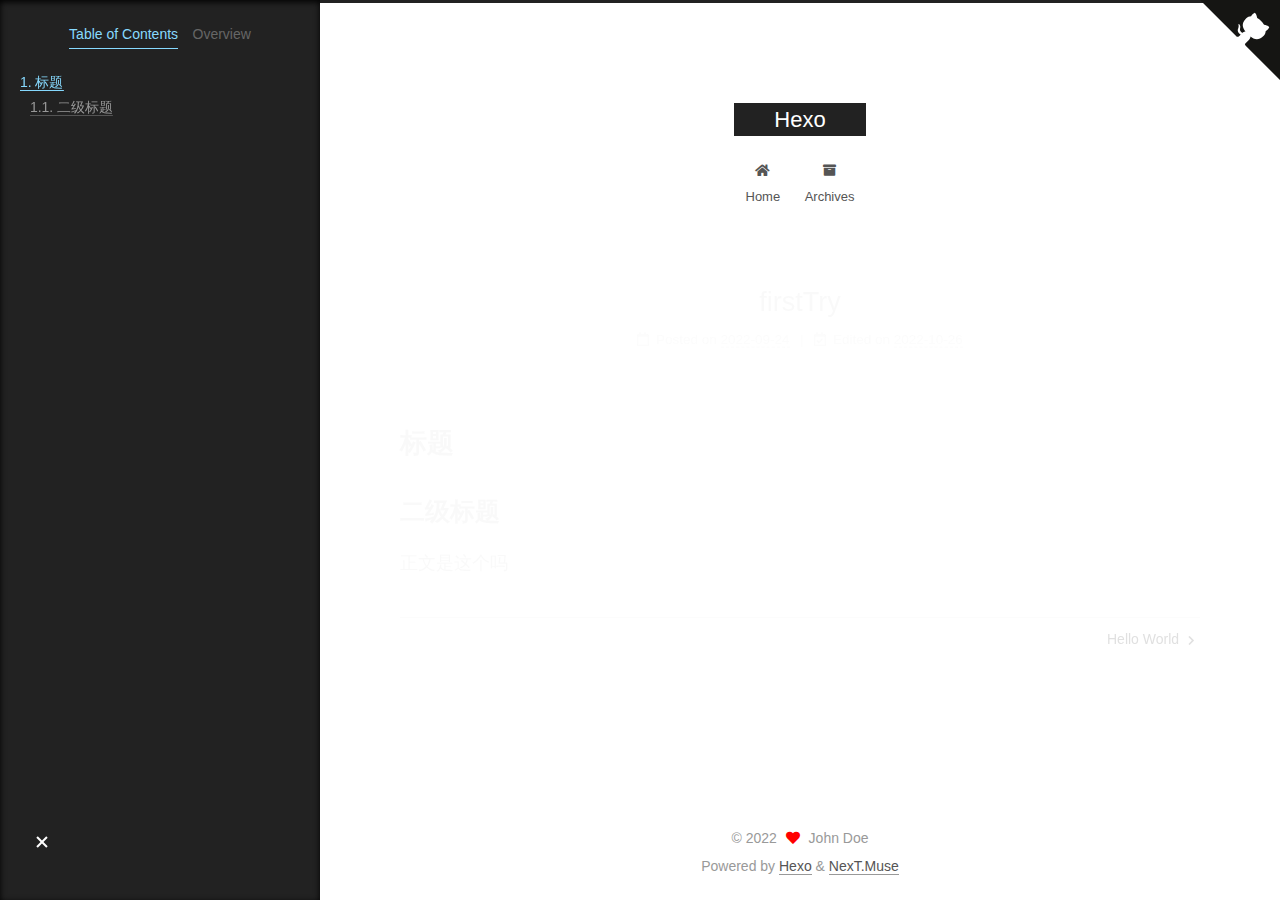
<file: 2022/09/24/the-first/index.html>
<!DOCTYPE html>
<html lang="en">
<head>
  <meta charset="UTF-8">
<meta name="viewport" content="width=device-width, initial-scale=1, maximum-scale=2">
<meta name="theme-color" content="#222">
<meta name="generator" content="Hexo 5.4.2">
  <link rel="apple-touch-icon" sizes="180x180" href="/images/apple-touch-icon-next.png">
  <link rel="icon" type="image/png" sizes="32x32" href="/images/favicon-32x32-next.png">
  <link rel="icon" type="image/png" sizes="16x16" href="/images/favicon-16x16-next.png">
  <link rel="mask-icon" href="/images/logo.svg" color="#222">

<link rel="stylesheet" href="/css/main.css">


<link rel="stylesheet" href="/lib/font-awesome/css/all.min.css">

<script id="hexo-configurations">
    var NexT = window.NexT || {};
    var CONFIG = {"hostname":"example.com","root":"/","scheme":"Muse","version":"7.8.0","exturl":false,"sidebar":{"position":"left","display":"post","padding":18,"offset":12,"onmobile":false},"copycode":{"enable":false,"show_result":false,"style":null},"back2top":{"enable":true,"sidebar":false,"scrollpercent":false},"bookmark":{"enable":false,"color":"#222","save":"auto"},"fancybox":false,"mediumzoom":false,"lazyload":false,"pangu":false,"comments":{"style":"tabs","active":null,"storage":true,"lazyload":false,"nav":null},"algolia":{"hits":{"per_page":10},"labels":{"input_placeholder":"Search for Posts","hits_empty":"We didn't find any results for the search: ${query}","hits_stats":"${hits} results found in ${time} ms"}},"localsearch":{"enable":false,"trigger":"auto","top_n_per_article":1,"unescape":false,"preload":false},"motion":{"enable":true,"async":false,"transition":{"post_block":"fadeIn","post_header":"slideDownIn","post_body":"slideDownIn","coll_header":"slideLeftIn","sidebar":"slideUpIn"}}};
  </script>

  <meta name="description" content="标题二级标题正文是这个吗">
<meta property="og:type" content="article">
<meta property="og:title" content="firstTry">
<meta property="og:url" content="http://example.com/2022/09/24/the-first/index.html">
<meta property="og:site_name" content="Hexo">
<meta property="og:description" content="标题二级标题正文是这个吗">
<meta property="og:locale" content="en_US">
<meta property="article:published_time" content="2022-09-24T02:33:28.322Z">
<meta property="article:modified_time" content="2022-10-26T07:05:55.557Z">
<meta property="article:author" content="John Doe">
<meta name="twitter:card" content="summary">

<link rel="canonical" href="http://example.com/2022/09/24/the-first/">


<script id="page-configurations">
  // https://hexo.io/docs/variables.html
  CONFIG.page = {
    sidebar: "",
    isHome : false,
    isPost : true,
    lang   : 'en'
  };
</script>

  <title>firstTry | Hexo</title>
  






  <noscript>
  <style>
  .use-motion .brand,
  .use-motion .menu-item,
  .sidebar-inner,
  .use-motion .post-block,
  .use-motion .pagination,
  .use-motion .comments,
  .use-motion .post-header,
  .use-motion .post-body,
  .use-motion .collection-header { opacity: initial; }

  .use-motion .site-title,
  .use-motion .site-subtitle {
    opacity: initial;
    top: initial;
  }

  .use-motion .logo-line-before i { left: initial; }
  .use-motion .logo-line-after i { right: initial; }
  </style>
</noscript>

</head>

<body itemscope itemtype="http://schema.org/WebPage">
  <div class="container use-motion">
    <div class="headband"></div>

    <a href="" class="github-corner" aria-label="View source on GitHub"><svg width="80" height="80" viewBox="0 0 250 250" style="fill:#151513; color:#fff; position: absolute; top: 0; border: 0; right: 0;" aria-hidden="true"><path d="M0,0 L115,115 L130,115 L142,142 L250,250 L250,0 Z"></path><path d="M128.3,109.0 C113.8,99.7 119.0,89.6 119.0,89.6 C122.0,82.7 120.5,78.6 120.5,78.6 C119.2,72.0 123.4,76.3 123.4,76.3 C127.3,80.9 125.5,87.3 125.5,87.3 C122.9,97.6 130.6,101.9 134.4,103.2" fill="currentColor" style="transform-origin: 130px 106px;" class="octo-arm"></path><path d="M115.0,115.0 C114.9,115.1 118.7,116.5 119.8,115.4 L133.7,101.6 C136.9,99.2 139.9,98.4 142.2,98.6 C133.8,88.0 127.5,74.4 143.8,58.0 C148.5,53.4 154.0,51.2 159.7,51.0 C160.3,49.4 163.2,43.6 171.4,40.1 C171.4,40.1 176.1,42.5 178.8,56.2 C183.1,58.6 187.2,61.8 190.9,65.4 C194.5,69.0 197.7,73.2 200.1,77.6 C213.8,80.2 216.3,84.9 216.3,84.9 C212.7,93.1 206.9,96.0 205.4,96.6 C205.1,102.4 203.0,107.8 198.3,112.5 C181.9,128.9 168.3,122.5 157.7,114.1 C157.9,116.9 156.7,120.9 152.7,124.9 L141.0,136.5 C139.8,137.7 141.6,141.9 141.8,141.8 Z" fill="currentColor" class="octo-body"></path></svg></a><style>.github-corner:hover .octo-arm{animation:octocat-wave 560ms ease-in-out}@keyframes octocat-wave{0%,100%{transform:rotate(0)}20%,60%{transform:rotate(-25deg)}40%,80%{transform:rotate(10deg)}}@media (max-width:500px){.github-corner:hover .octo-arm{animation:none}.github-corner .octo-arm{animation:octocat-wave 560ms ease-in-out}}</style>



    <header class="header" itemscope itemtype="http://schema.org/WPHeader">
      <div class="header-inner"><div class="site-brand-container">
  <div class="site-nav-toggle">
    <div class="toggle" aria-label="Toggle navigation bar">
      <span class="toggle-line toggle-line-first"></span>
      <span class="toggle-line toggle-line-middle"></span>
      <span class="toggle-line toggle-line-last"></span>
    </div>
  </div>

  <div class="site-meta">

    <a href="/" class="brand" rel="start">
      <span class="logo-line-before"><i></i></span>
      <h1 class="site-title">Hexo</h1>
      <span class="logo-line-after"><i></i></span>
    </a>
  </div>

  <div class="site-nav-right">
    <div class="toggle popup-trigger">
    </div>
  </div>
</div>




<nav class="site-nav">
  <ul id="menu" class="main-menu menu">
        <li class="menu-item menu-item-home">

    <a href="/" rel="section"><i class="fa fa-home fa-fw"></i>Home</a>

  </li>
        <li class="menu-item menu-item-archives">

    <a href="/archives/" rel="section"><i class="fa fa-archive fa-fw"></i>Archives</a>

  </li>
  </ul>
</nav>




</div>
    </header>

    
  <div class="back-to-top">
    <i class="fa fa-arrow-up"></i>
    <span>0%</span>
  </div>


    <main class="main">
      <div class="main-inner">
        <div class="content-wrap">
          

          <div class="content post posts-expand">
            

    
  
  
  <article itemscope itemtype="http://schema.org/Article" class="post-block" lang="en">
    <link itemprop="mainEntityOfPage" href="http://example.com/2022/09/24/the-first/">

    <span hidden itemprop="author" itemscope itemtype="http://schema.org/Person">
      <meta itemprop="image" content="/images/avatar.gif">
      <meta itemprop="name" content="John Doe">
      <meta itemprop="description" content="">
    </span>

    <span hidden itemprop="publisher" itemscope itemtype="http://schema.org/Organization">
      <meta itemprop="name" content="Hexo">
    </span>
      <header class="post-header">
        <h1 class="post-title" itemprop="name headline">
          firstTry
        </h1>

        <div class="post-meta">
            <span class="post-meta-item">
              <span class="post-meta-item-icon">
                <i class="far fa-calendar"></i>
              </span>
              <span class="post-meta-item-text">Posted on</span>

              <time title="Created: 2022-09-24 10:33:28" itemprop="dateCreated datePublished" datetime="2022-09-24T10:33:28+08:00">2022-09-24</time>
            </span>
              <span class="post-meta-item">
                <span class="post-meta-item-icon">
                  <i class="far fa-calendar-check"></i>
                </span>
                <span class="post-meta-item-text">Edited on</span>
                <time title="Modified: 2022-10-26 15:05:55" itemprop="dateModified" datetime="2022-10-26T15:05:55+08:00">2022-10-26</time>
              </span>

          

        </div>
      </header>

    
    
    
    <div class="post-body" itemprop="articleBody">

      
        <h1 id="标题"><a href="#标题" class="headerlink" title="标题"></a>标题</h1><h2 id="二级标题"><a href="#二级标题" class="headerlink" title="二级标题"></a>二级标题</h2><p>正文是这个吗</p>

    </div>

    
    
    

      <footer class="post-footer">

        


        
    <div class="post-nav">
      <div class="post-nav-item"></div>
      <div class="post-nav-item">
    <a href="/2022/10/26/hello-world/" rel="next" title="Hello World">
      Hello World <i class="fa fa-chevron-right"></i>
    </a></div>
    </div>
      </footer>
    
  </article>
  
  
  



          </div>
          

<script>
  window.addEventListener('tabs:register', () => {
    let { activeClass } = CONFIG.comments;
    if (CONFIG.comments.storage) {
      activeClass = localStorage.getItem('comments_active') || activeClass;
    }
    if (activeClass) {
      let activeTab = document.querySelector(`a[href="#comment-${activeClass}"]`);
      if (activeTab) {
        activeTab.click();
      }
    }
  });
  if (CONFIG.comments.storage) {
    window.addEventListener('tabs:click', event => {
      if (!event.target.matches('.tabs-comment .tab-content .tab-pane')) return;
      let commentClass = event.target.classList[1];
      localStorage.setItem('comments_active', commentClass);
    });
  }
</script>

        </div>
          
  
  <div class="toggle sidebar-toggle">
    <span class="toggle-line toggle-line-first"></span>
    <span class="toggle-line toggle-line-middle"></span>
    <span class="toggle-line toggle-line-last"></span>
  </div>

  <aside class="sidebar">
    <div class="sidebar-inner">

      <ul class="sidebar-nav motion-element">
        <li class="sidebar-nav-toc">
          Table of Contents
        </li>
        <li class="sidebar-nav-overview">
          Overview
        </li>
      </ul>

      <!--noindex-->
      <div class="post-toc-wrap sidebar-panel">
          <div class="post-toc motion-element"><ol class="nav"><li class="nav-item nav-level-1"><a class="nav-link" href="#%E6%A0%87%E9%A2%98"><span class="nav-number">1.</span> <span class="nav-text">标题</span></a><ol class="nav-child"><li class="nav-item nav-level-2"><a class="nav-link" href="#%E4%BA%8C%E7%BA%A7%E6%A0%87%E9%A2%98"><span class="nav-number">1.1.</span> <span class="nav-text">二级标题</span></a></li></ol></li></ol></div>
      </div>
      <!--/noindex-->

      <div class="site-overview-wrap sidebar-panel">
        <div class="site-author motion-element" itemprop="author" itemscope itemtype="http://schema.org/Person">
  <p class="site-author-name" itemprop="name">John Doe</p>
  <div class="site-description" itemprop="description"></div>
</div>
<div class="site-state-wrap motion-element">
  <nav class="site-state">
      <div class="site-state-item site-state-posts">
          <a href="/archives/">
        
          <span class="site-state-item-count">3</span>
          <span class="site-state-item-name">posts</span>
        </a>
      </div>
  </nav>
</div>



      </div>

    </div>
  </aside>
  <div id="sidebar-dimmer"></div>


      </div>
    </main>

    <footer class="footer">
      <div class="footer-inner">
        

        

<div class="copyright">
  
  &copy; 
  <span itemprop="copyrightYear">2022</span>
  <span class="with-love">
    <i class="fa fa-heart"></i>
  </span>
  <span class="author" itemprop="copyrightHolder">John Doe</span>
</div>
  <div class="powered-by">Powered by <a href="https://hexo.io/" class="theme-link" rel="noopener" target="_blank">Hexo</a> & <a href="https://muse.theme-next.org/" class="theme-link" rel="noopener" target="_blank">NexT.Muse</a>
  </div>

        








      </div>
    </footer>
  </div>

  
  <script src="/lib/anime.min.js"></script>
  <script src="/lib/velocity/velocity.min.js"></script>
  <script src="/lib/velocity/velocity.ui.min.js"></script>

<script src="/js/utils.js"></script>

<script src="/js/motion.js"></script>


<script src="/js/schemes/muse.js"></script>


<script src="/js/next-boot.js"></script>




  















  

  

</body>
</html>
</file>
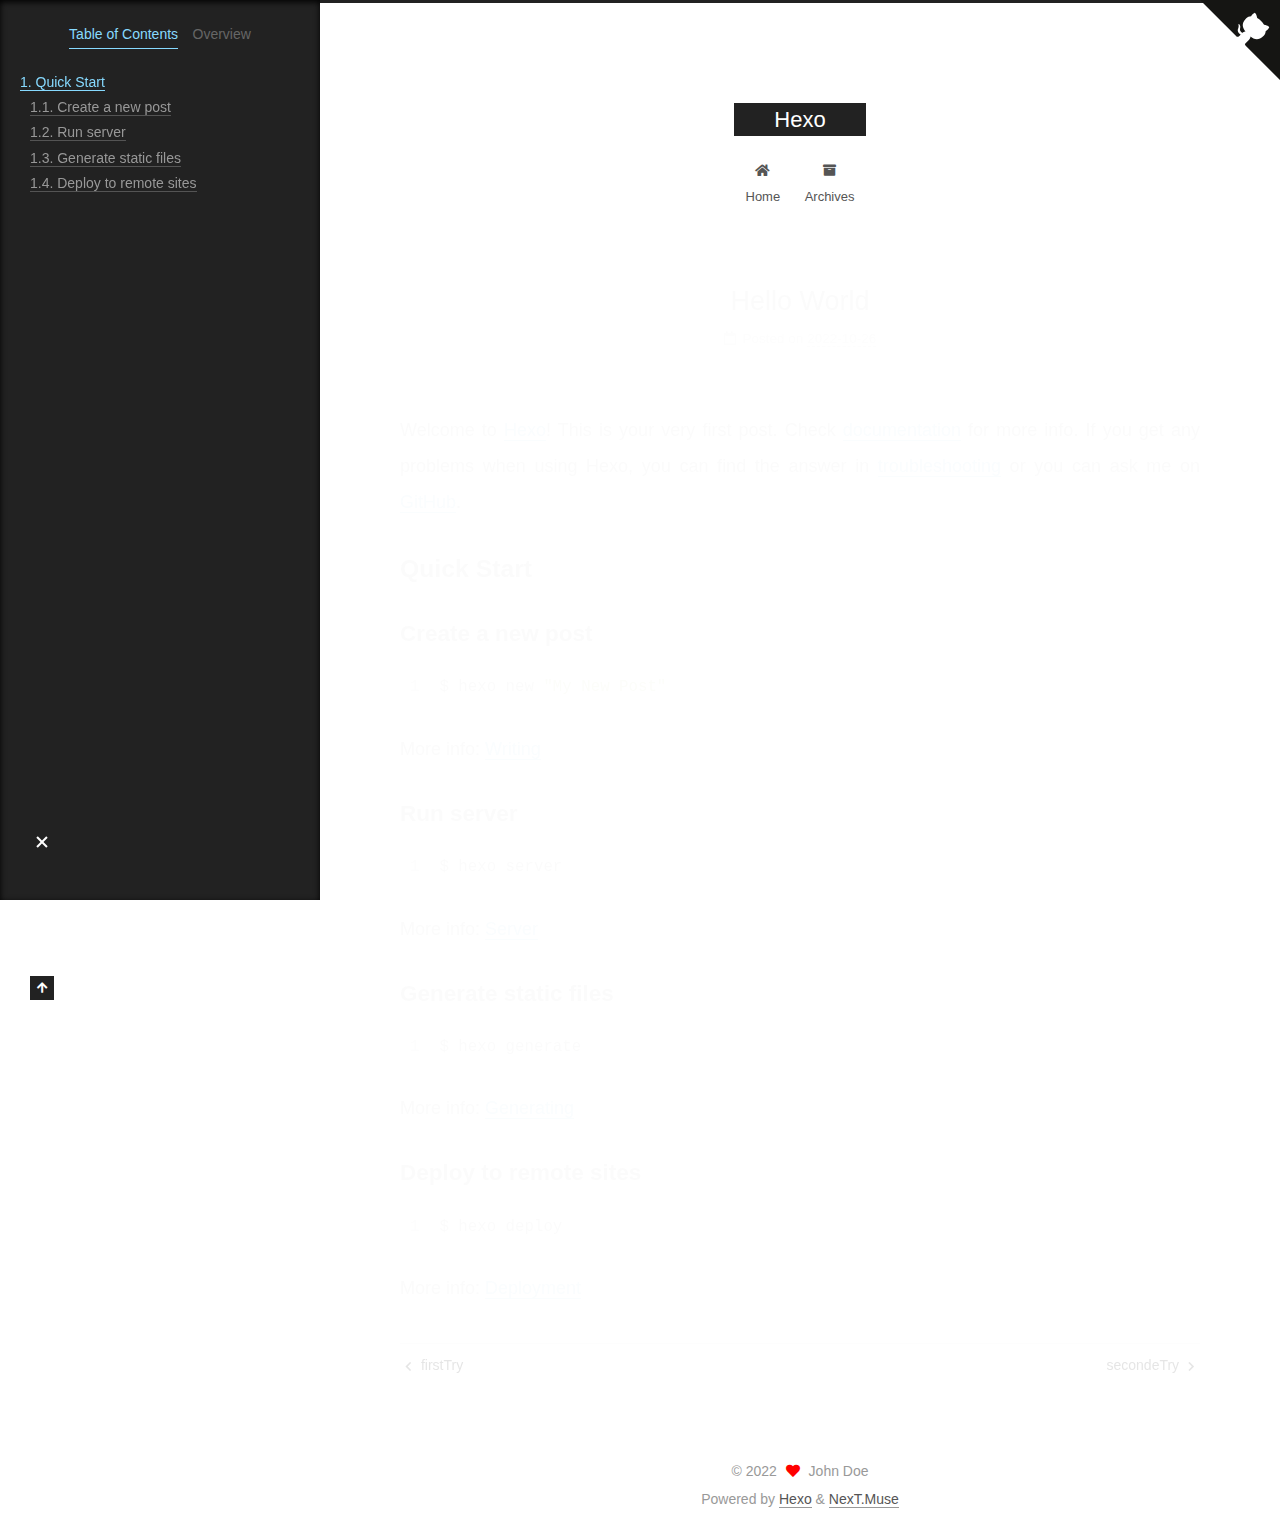
<file: 2022/10/26/hello-world/index.html>
<!DOCTYPE html>
<html lang="en">
<head>
  <meta charset="UTF-8">
<meta name="viewport" content="width=device-width, initial-scale=1, maximum-scale=2">
<meta name="theme-color" content="#222">
<meta name="generator" content="Hexo 5.4.2">
  <link rel="apple-touch-icon" sizes="180x180" href="/images/apple-touch-icon-next.png">
  <link rel="icon" type="image/png" sizes="32x32" href="/images/favicon-32x32-next.png">
  <link rel="icon" type="image/png" sizes="16x16" href="/images/favicon-16x16-next.png">
  <link rel="mask-icon" href="/images/logo.svg" color="#222">

<link rel="stylesheet" href="/css/main.css">


<link rel="stylesheet" href="/lib/font-awesome/css/all.min.css">

<script id="hexo-configurations">
    var NexT = window.NexT || {};
    var CONFIG = {"hostname":"example.com","root":"/","scheme":"Muse","version":"7.8.0","exturl":false,"sidebar":{"position":"left","display":"post","padding":18,"offset":12,"onmobile":false},"copycode":{"enable":false,"show_result":false,"style":null},"back2top":{"enable":true,"sidebar":false,"scrollpercent":false},"bookmark":{"enable":false,"color":"#222","save":"auto"},"fancybox":false,"mediumzoom":false,"lazyload":false,"pangu":false,"comments":{"style":"tabs","active":null,"storage":true,"lazyload":false,"nav":null},"algolia":{"hits":{"per_page":10},"labels":{"input_placeholder":"Search for Posts","hits_empty":"We didn't find any results for the search: ${query}","hits_stats":"${hits} results found in ${time} ms"}},"localsearch":{"enable":false,"trigger":"auto","top_n_per_article":1,"unescape":false,"preload":false},"motion":{"enable":true,"async":false,"transition":{"post_block":"fadeIn","post_header":"slideDownIn","post_body":"slideDownIn","coll_header":"slideLeftIn","sidebar":"slideUpIn"}}};
  </script>

  <meta name="description" content="Welcome to Hexo! This is your very first post. Check documentation for more info. If you get any problems when using Hexo, you can find the answer in troubleshooting or you can ask me on GitHub. Quick">
<meta property="og:type" content="article">
<meta property="og:title" content="Hello World">
<meta property="og:url" content="http://example.com/2022/10/26/hello-world/index.html">
<meta property="og:site_name" content="Hexo">
<meta property="og:description" content="Welcome to Hexo! This is your very first post. Check documentation for more info. If you get any problems when using Hexo, you can find the answer in troubleshooting or you can ask me on GitHub. Quick">
<meta property="og:locale" content="en_US">
<meta property="article:published_time" content="2022-10-26T05:39:51.938Z">
<meta property="article:modified_time" content="2022-10-26T05:39:08.705Z">
<meta property="article:author" content="John Doe">
<meta name="twitter:card" content="summary">

<link rel="canonical" href="http://example.com/2022/10/26/hello-world/">


<script id="page-configurations">
  // https://hexo.io/docs/variables.html
  CONFIG.page = {
    sidebar: "",
    isHome : false,
    isPost : true,
    lang   : 'en'
  };
</script>

  <title>Hello World | Hexo</title>
  






  <noscript>
  <style>
  .use-motion .brand,
  .use-motion .menu-item,
  .sidebar-inner,
  .use-motion .post-block,
  .use-motion .pagination,
  .use-motion .comments,
  .use-motion .post-header,
  .use-motion .post-body,
  .use-motion .collection-header { opacity: initial; }

  .use-motion .site-title,
  .use-motion .site-subtitle {
    opacity: initial;
    top: initial;
  }

  .use-motion .logo-line-before i { left: initial; }
  .use-motion .logo-line-after i { right: initial; }
  </style>
</noscript>

</head>

<body itemscope itemtype="http://schema.org/WebPage">
  <div class="container use-motion">
    <div class="headband"></div>

    <a href="" class="github-corner" aria-label="View source on GitHub"><svg width="80" height="80" viewBox="0 0 250 250" style="fill:#151513; color:#fff; position: absolute; top: 0; border: 0; right: 0;" aria-hidden="true"><path d="M0,0 L115,115 L130,115 L142,142 L250,250 L250,0 Z"></path><path d="M128.3,109.0 C113.8,99.7 119.0,89.6 119.0,89.6 C122.0,82.7 120.5,78.6 120.5,78.6 C119.2,72.0 123.4,76.3 123.4,76.3 C127.3,80.9 125.5,87.3 125.5,87.3 C122.9,97.6 130.6,101.9 134.4,103.2" fill="currentColor" style="transform-origin: 130px 106px;" class="octo-arm"></path><path d="M115.0,115.0 C114.9,115.1 118.7,116.5 119.8,115.4 L133.7,101.6 C136.9,99.2 139.9,98.4 142.2,98.6 C133.8,88.0 127.5,74.4 143.8,58.0 C148.5,53.4 154.0,51.2 159.7,51.0 C160.3,49.4 163.2,43.6 171.4,40.1 C171.4,40.1 176.1,42.5 178.8,56.2 C183.1,58.6 187.2,61.8 190.9,65.4 C194.5,69.0 197.7,73.2 200.1,77.6 C213.8,80.2 216.3,84.9 216.3,84.9 C212.7,93.1 206.9,96.0 205.4,96.6 C205.1,102.4 203.0,107.8 198.3,112.5 C181.9,128.9 168.3,122.5 157.7,114.1 C157.9,116.9 156.7,120.9 152.7,124.9 L141.0,136.5 C139.8,137.7 141.6,141.9 141.8,141.8 Z" fill="currentColor" class="octo-body"></path></svg></a><style>.github-corner:hover .octo-arm{animation:octocat-wave 560ms ease-in-out}@keyframes octocat-wave{0%,100%{transform:rotate(0)}20%,60%{transform:rotate(-25deg)}40%,80%{transform:rotate(10deg)}}@media (max-width:500px){.github-corner:hover .octo-arm{animation:none}.github-corner .octo-arm{animation:octocat-wave 560ms ease-in-out}}</style>



    <header class="header" itemscope itemtype="http://schema.org/WPHeader">
      <div class="header-inner"><div class="site-brand-container">
  <div class="site-nav-toggle">
    <div class="toggle" aria-label="Toggle navigation bar">
      <span class="toggle-line toggle-line-first"></span>
      <span class="toggle-line toggle-line-middle"></span>
      <span class="toggle-line toggle-line-last"></span>
    </div>
  </div>

  <div class="site-meta">

    <a href="/" class="brand" rel="start">
      <span class="logo-line-before"><i></i></span>
      <h1 class="site-title">Hexo</h1>
      <span class="logo-line-after"><i></i></span>
    </a>
  </div>

  <div class="site-nav-right">
    <div class="toggle popup-trigger">
    </div>
  </div>
</div>




<nav class="site-nav">
  <ul id="menu" class="main-menu menu">
        <li class="menu-item menu-item-home">

    <a href="/" rel="section"><i class="fa fa-home fa-fw"></i>Home</a>

  </li>
        <li class="menu-item menu-item-archives">

    <a href="/archives/" rel="section"><i class="fa fa-archive fa-fw"></i>Archives</a>

  </li>
  </ul>
</nav>




</div>
    </header>

    
  <div class="back-to-top">
    <i class="fa fa-arrow-up"></i>
    <span>0%</span>
  </div>


    <main class="main">
      <div class="main-inner">
        <div class="content-wrap">
          

          <div class="content post posts-expand">
            

    
  
  
  <article itemscope itemtype="http://schema.org/Article" class="post-block" lang="en">
    <link itemprop="mainEntityOfPage" href="http://example.com/2022/10/26/hello-world/">

    <span hidden itemprop="author" itemscope itemtype="http://schema.org/Person">
      <meta itemprop="image" content="/images/avatar.gif">
      <meta itemprop="name" content="John Doe">
      <meta itemprop="description" content="">
    </span>

    <span hidden itemprop="publisher" itemscope itemtype="http://schema.org/Organization">
      <meta itemprop="name" content="Hexo">
    </span>
      <header class="post-header">
        <h1 class="post-title" itemprop="name headline">
          Hello World
        </h1>

        <div class="post-meta">
            <span class="post-meta-item">
              <span class="post-meta-item-icon">
                <i class="far fa-calendar"></i>
              </span>
              <span class="post-meta-item-text">Posted on</span>
              

              <time title="Created: 2022-10-26 13:39:51 / Modified: 13:39:08" itemprop="dateCreated datePublished" datetime="2022-10-26T13:39:51+08:00">2022-10-26</time>
            </span>

          

        </div>
      </header>

    
    
    
    <div class="post-body" itemprop="articleBody">

      
        <p>Welcome to <a target="_blank" rel="noopener" href="https://hexo.io/">Hexo</a>! This is your very first post. Check <a target="_blank" rel="noopener" href="https://hexo.io/docs/">documentation</a> for more info. If you get any problems when using Hexo, you can find the answer in <a target="_blank" rel="noopener" href="https://hexo.io/docs/troubleshooting.html">troubleshooting</a> or you can ask me on <a target="_blank" rel="noopener" href="https://github.com/hexojs/hexo/issues">GitHub</a>.</p>
<h2 id="Quick-Start"><a href="#Quick-Start" class="headerlink" title="Quick Start"></a>Quick Start</h2><h3 id="Create-a-new-post"><a href="#Create-a-new-post" class="headerlink" title="Create a new post"></a>Create a new post</h3><figure class="highlight bash"><table><tr><td class="gutter"><pre><span class="line">1</span><br></pre></td><td class="code"><pre><span class="line">$ hexo new <span class="string">&quot;My New Post&quot;</span></span><br></pre></td></tr></table></figure>

<p>More info: <a target="_blank" rel="noopener" href="https://hexo.io/docs/writing.html">Writing</a></p>
<h3 id="Run-server"><a href="#Run-server" class="headerlink" title="Run server"></a>Run server</h3><figure class="highlight bash"><table><tr><td class="gutter"><pre><span class="line">1</span><br></pre></td><td class="code"><pre><span class="line">$ hexo server</span><br></pre></td></tr></table></figure>

<p>More info: <a target="_blank" rel="noopener" href="https://hexo.io/docs/server.html">Server</a></p>
<h3 id="Generate-static-files"><a href="#Generate-static-files" class="headerlink" title="Generate static files"></a>Generate static files</h3><figure class="highlight bash"><table><tr><td class="gutter"><pre><span class="line">1</span><br></pre></td><td class="code"><pre><span class="line">$ hexo generate</span><br></pre></td></tr></table></figure>

<p>More info: <a target="_blank" rel="noopener" href="https://hexo.io/docs/generating.html">Generating</a></p>
<h3 id="Deploy-to-remote-sites"><a href="#Deploy-to-remote-sites" class="headerlink" title="Deploy to remote sites"></a>Deploy to remote sites</h3><figure class="highlight bash"><table><tr><td class="gutter"><pre><span class="line">1</span><br></pre></td><td class="code"><pre><span class="line">$ hexo deploy</span><br></pre></td></tr></table></figure>

<p>More info: <a target="_blank" rel="noopener" href="https://hexo.io/docs/one-command-deployment.html">Deployment</a></p>

    </div>

    
    
    

      <footer class="post-footer">

        


        
    <div class="post-nav">
      <div class="post-nav-item">
    <a href="/2022/09/24/the-first/" rel="prev" title="firstTry">
      <i class="fa fa-chevron-left"></i> firstTry
    </a></div>
      <div class="post-nav-item">
    <a href="/2022/10/26/secondeTry/" rel="next" title="secondeTry">
      secondeTry <i class="fa fa-chevron-right"></i>
    </a></div>
    </div>
      </footer>
    
  </article>
  
  
  



          </div>
          

<script>
  window.addEventListener('tabs:register', () => {
    let { activeClass } = CONFIG.comments;
    if (CONFIG.comments.storage) {
      activeClass = localStorage.getItem('comments_active') || activeClass;
    }
    if (activeClass) {
      let activeTab = document.querySelector(`a[href="#comment-${activeClass}"]`);
      if (activeTab) {
        activeTab.click();
      }
    }
  });
  if (CONFIG.comments.storage) {
    window.addEventListener('tabs:click', event => {
      if (!event.target.matches('.tabs-comment .tab-content .tab-pane')) return;
      let commentClass = event.target.classList[1];
      localStorage.setItem('comments_active', commentClass);
    });
  }
</script>

        </div>
          
  
  <div class="toggle sidebar-toggle">
    <span class="toggle-line toggle-line-first"></span>
    <span class="toggle-line toggle-line-middle"></span>
    <span class="toggle-line toggle-line-last"></span>
  </div>

  <aside class="sidebar">
    <div class="sidebar-inner">

      <ul class="sidebar-nav motion-element">
        <li class="sidebar-nav-toc">
          Table of Contents
        </li>
        <li class="sidebar-nav-overview">
          Overview
        </li>
      </ul>

      <!--noindex-->
      <div class="post-toc-wrap sidebar-panel">
          <div class="post-toc motion-element"><ol class="nav"><li class="nav-item nav-level-2"><a class="nav-link" href="#Quick-Start"><span class="nav-number">1.</span> <span class="nav-text">Quick Start</span></a><ol class="nav-child"><li class="nav-item nav-level-3"><a class="nav-link" href="#Create-a-new-post"><span class="nav-number">1.1.</span> <span class="nav-text">Create a new post</span></a></li><li class="nav-item nav-level-3"><a class="nav-link" href="#Run-server"><span class="nav-number">1.2.</span> <span class="nav-text">Run server</span></a></li><li class="nav-item nav-level-3"><a class="nav-link" href="#Generate-static-files"><span class="nav-number">1.3.</span> <span class="nav-text">Generate static files</span></a></li><li class="nav-item nav-level-3"><a class="nav-link" href="#Deploy-to-remote-sites"><span class="nav-number">1.4.</span> <span class="nav-text">Deploy to remote sites</span></a></li></ol></li></ol></div>
      </div>
      <!--/noindex-->

      <div class="site-overview-wrap sidebar-panel">
        <div class="site-author motion-element" itemprop="author" itemscope itemtype="http://schema.org/Person">
  <p class="site-author-name" itemprop="name">John Doe</p>
  <div class="site-description" itemprop="description"></div>
</div>
<div class="site-state-wrap motion-element">
  <nav class="site-state">
      <div class="site-state-item site-state-posts">
          <a href="/archives/">
        
          <span class="site-state-item-count">3</span>
          <span class="site-state-item-name">posts</span>
        </a>
      </div>
  </nav>
</div>



      </div>

    </div>
  </aside>
  <div id="sidebar-dimmer"></div>


      </div>
    </main>

    <footer class="footer">
      <div class="footer-inner">
        

        

<div class="copyright">
  
  &copy; 
  <span itemprop="copyrightYear">2022</span>
  <span class="with-love">
    <i class="fa fa-heart"></i>
  </span>
  <span class="author" itemprop="copyrightHolder">John Doe</span>
</div>
  <div class="powered-by">Powered by <a href="https://hexo.io/" class="theme-link" rel="noopener" target="_blank">Hexo</a> & <a href="https://muse.theme-next.org/" class="theme-link" rel="noopener" target="_blank">NexT.Muse</a>
  </div>

        








      </div>
    </footer>
  </div>

  
  <script src="/lib/anime.min.js"></script>
  <script src="/lib/velocity/velocity.min.js"></script>
  <script src="/lib/velocity/velocity.ui.min.js"></script>

<script src="/js/utils.js"></script>

<script src="/js/motion.js"></script>


<script src="/js/schemes/muse.js"></script>


<script src="/js/next-boot.js"></script>




  















  

  

</body>
</html>
</file>
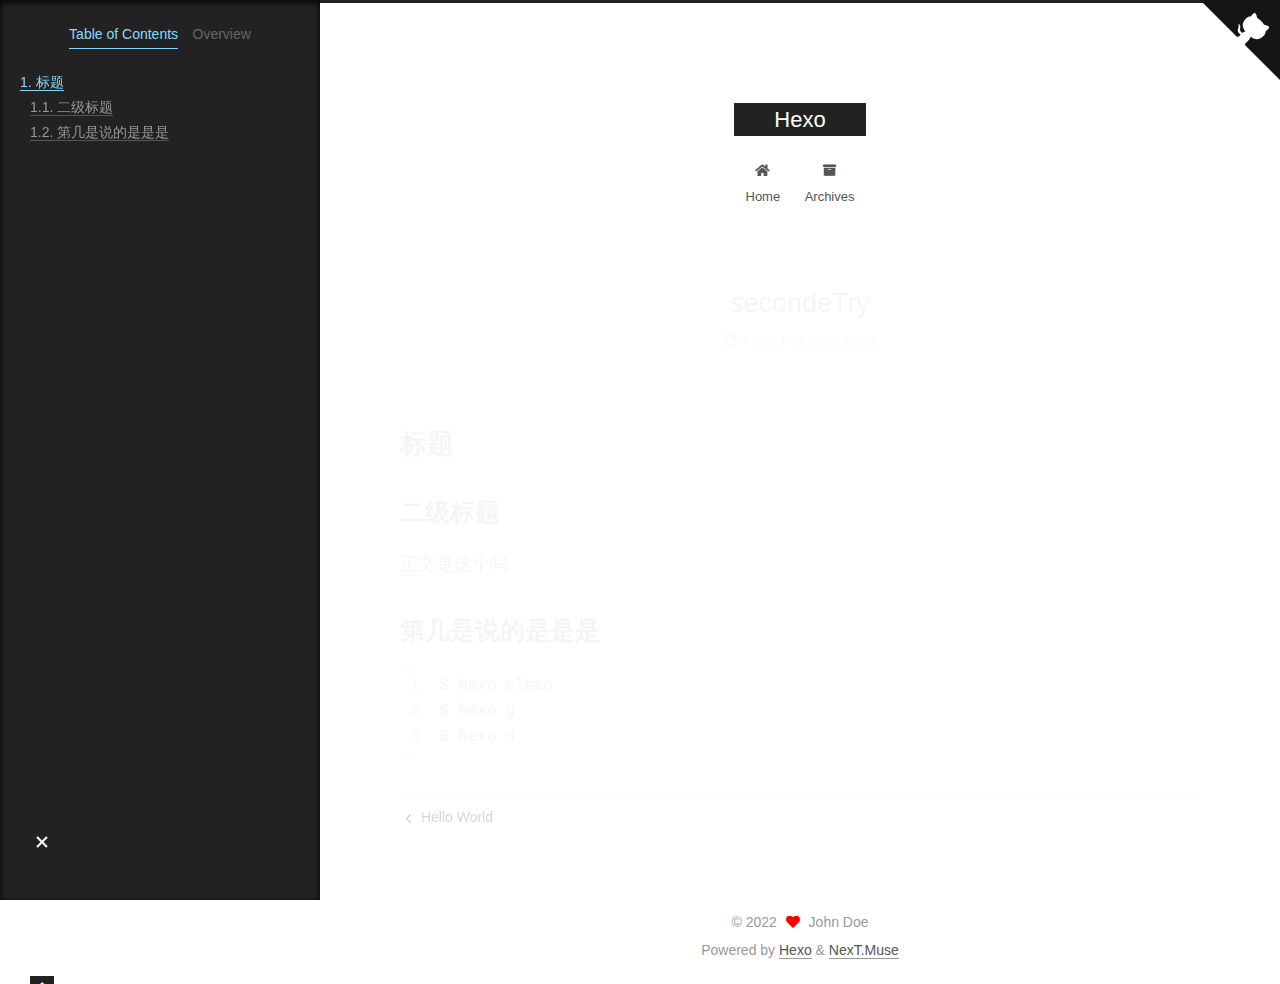
<file: 2022/10/26/secondeTry/index.html>
<!DOCTYPE html>
<html lang="en">
<head>
  <meta charset="UTF-8">
<meta name="viewport" content="width=device-width, initial-scale=1, maximum-scale=2">
<meta name="theme-color" content="#222">
<meta name="generator" content="Hexo 5.4.2">
  <link rel="apple-touch-icon" sizes="180x180" href="/images/apple-touch-icon-next.png">
  <link rel="icon" type="image/png" sizes="32x32" href="/images/favicon-32x32-next.png">
  <link rel="icon" type="image/png" sizes="16x16" href="/images/favicon-16x16-next.png">
  <link rel="mask-icon" href="/images/logo.svg" color="#222">

<link rel="stylesheet" href="/css/main.css">


<link rel="stylesheet" href="/lib/font-awesome/css/all.min.css">

<script id="hexo-configurations">
    var NexT = window.NexT || {};
    var CONFIG = {"hostname":"example.com","root":"/","scheme":"Muse","version":"7.8.0","exturl":false,"sidebar":{"position":"left","display":"post","padding":18,"offset":12,"onmobile":false},"copycode":{"enable":false,"show_result":false,"style":null},"back2top":{"enable":true,"sidebar":false,"scrollpercent":false},"bookmark":{"enable":false,"color":"#222","save":"auto"},"fancybox":false,"mediumzoom":false,"lazyload":false,"pangu":false,"comments":{"style":"tabs","active":null,"storage":true,"lazyload":false,"nav":null},"algolia":{"hits":{"per_page":10},"labels":{"input_placeholder":"Search for Posts","hits_empty":"We didn't find any results for the search: ${query}","hits_stats":"${hits} results found in ${time} ms"}},"localsearch":{"enable":false,"trigger":"auto","top_n_per_article":1,"unescape":false,"preload":false},"motion":{"enable":true,"async":false,"transition":{"post_block":"fadeIn","post_header":"slideDownIn","post_body":"slideDownIn","coll_header":"slideLeftIn","sidebar":"slideUpIn"}}};
  </script>

  <meta name="description" content="标题二级标题正文是这个吗 第几是说的是是是123$ hexo clean$ hexo g$ hexo d">
<meta property="og:type" content="article">
<meta property="og:title" content="secondeTry">
<meta property="og:url" content="http://example.com/2022/10/26/secondeTry/index.html">
<meta property="og:site_name" content="Hexo">
<meta property="og:description" content="标题二级标题正文是这个吗 第几是说的是是是123$ hexo clean$ hexo g$ hexo d">
<meta property="og:locale" content="en_US">
<meta property="article:published_time" content="2022-10-26T06:48:09.000Z">
<meta property="article:modified_time" content="2022-10-26T06:56:08.068Z">
<meta property="article:author" content="John Doe">
<meta name="twitter:card" content="summary">

<link rel="canonical" href="http://example.com/2022/10/26/secondeTry/">


<script id="page-configurations">
  // https://hexo.io/docs/variables.html
  CONFIG.page = {
    sidebar: "",
    isHome : false,
    isPost : true,
    lang   : 'en'
  };
</script>

  <title>secondeTry | Hexo</title>
  






  <noscript>
  <style>
  .use-motion .brand,
  .use-motion .menu-item,
  .sidebar-inner,
  .use-motion .post-block,
  .use-motion .pagination,
  .use-motion .comments,
  .use-motion .post-header,
  .use-motion .post-body,
  .use-motion .collection-header { opacity: initial; }

  .use-motion .site-title,
  .use-motion .site-subtitle {
    opacity: initial;
    top: initial;
  }

  .use-motion .logo-line-before i { left: initial; }
  .use-motion .logo-line-after i { right: initial; }
  </style>
</noscript>

</head>

<body itemscope itemtype="http://schema.org/WebPage">
  <div class="container use-motion">
    <div class="headband"></div>

    <a href="" class="github-corner" aria-label="View source on GitHub"><svg width="80" height="80" viewBox="0 0 250 250" style="fill:#151513; color:#fff; position: absolute; top: 0; border: 0; right: 0;" aria-hidden="true"><path d="M0,0 L115,115 L130,115 L142,142 L250,250 L250,0 Z"></path><path d="M128.3,109.0 C113.8,99.7 119.0,89.6 119.0,89.6 C122.0,82.7 120.5,78.6 120.5,78.6 C119.2,72.0 123.4,76.3 123.4,76.3 C127.3,80.9 125.5,87.3 125.5,87.3 C122.9,97.6 130.6,101.9 134.4,103.2" fill="currentColor" style="transform-origin: 130px 106px;" class="octo-arm"></path><path d="M115.0,115.0 C114.9,115.1 118.7,116.5 119.8,115.4 L133.7,101.6 C136.9,99.2 139.9,98.4 142.2,98.6 C133.8,88.0 127.5,74.4 143.8,58.0 C148.5,53.4 154.0,51.2 159.7,51.0 C160.3,49.4 163.2,43.6 171.4,40.1 C171.4,40.1 176.1,42.5 178.8,56.2 C183.1,58.6 187.2,61.8 190.9,65.4 C194.5,69.0 197.7,73.2 200.1,77.6 C213.8,80.2 216.3,84.9 216.3,84.9 C212.7,93.1 206.9,96.0 205.4,96.6 C205.1,102.4 203.0,107.8 198.3,112.5 C181.9,128.9 168.3,122.5 157.7,114.1 C157.9,116.9 156.7,120.9 152.7,124.9 L141.0,136.5 C139.8,137.7 141.6,141.9 141.8,141.8 Z" fill="currentColor" class="octo-body"></path></svg></a><style>.github-corner:hover .octo-arm{animation:octocat-wave 560ms ease-in-out}@keyframes octocat-wave{0%,100%{transform:rotate(0)}20%,60%{transform:rotate(-25deg)}40%,80%{transform:rotate(10deg)}}@media (max-width:500px){.github-corner:hover .octo-arm{animation:none}.github-corner .octo-arm{animation:octocat-wave 560ms ease-in-out}}</style>



    <header class="header" itemscope itemtype="http://schema.org/WPHeader">
      <div class="header-inner"><div class="site-brand-container">
  <div class="site-nav-toggle">
    <div class="toggle" aria-label="Toggle navigation bar">
      <span class="toggle-line toggle-line-first"></span>
      <span class="toggle-line toggle-line-middle"></span>
      <span class="toggle-line toggle-line-last"></span>
    </div>
  </div>

  <div class="site-meta">

    <a href="/" class="brand" rel="start">
      <span class="logo-line-before"><i></i></span>
      <h1 class="site-title">Hexo</h1>
      <span class="logo-line-after"><i></i></span>
    </a>
  </div>

  <div class="site-nav-right">
    <div class="toggle popup-trigger">
    </div>
  </div>
</div>




<nav class="site-nav">
  <ul id="menu" class="main-menu menu">
        <li class="menu-item menu-item-home">

    <a href="/" rel="section"><i class="fa fa-home fa-fw"></i>Home</a>

  </li>
        <li class="menu-item menu-item-archives">

    <a href="/archives/" rel="section"><i class="fa fa-archive fa-fw"></i>Archives</a>

  </li>
  </ul>
</nav>




</div>
    </header>

    
  <div class="back-to-top">
    <i class="fa fa-arrow-up"></i>
    <span>0%</span>
  </div>


    <main class="main">
      <div class="main-inner">
        <div class="content-wrap">
          

          <div class="content post posts-expand">
            

    
  
  
  <article itemscope itemtype="http://schema.org/Article" class="post-block" lang="en">
    <link itemprop="mainEntityOfPage" href="http://example.com/2022/10/26/secondeTry/">

    <span hidden itemprop="author" itemscope itemtype="http://schema.org/Person">
      <meta itemprop="image" content="/images/avatar.gif">
      <meta itemprop="name" content="John Doe">
      <meta itemprop="description" content="">
    </span>

    <span hidden itemprop="publisher" itemscope itemtype="http://schema.org/Organization">
      <meta itemprop="name" content="Hexo">
    </span>
      <header class="post-header">
        <h1 class="post-title" itemprop="name headline">
          secondeTry
        </h1>

        <div class="post-meta">
            <span class="post-meta-item">
              <span class="post-meta-item-icon">
                <i class="far fa-calendar"></i>
              </span>
              <span class="post-meta-item-text">Posted on</span>
              

              <time title="Created: 2022-10-26 14:48:09 / Modified: 14:56:08" itemprop="dateCreated datePublished" datetime="2022-10-26T14:48:09+08:00">2022-10-26</time>
            </span>

          

        </div>
      </header>

    
    
    
    <div class="post-body" itemprop="articleBody">

      
        <h1 id="标题"><a href="#标题" class="headerlink" title="标题"></a>标题</h1><h2 id="二级标题"><a href="#二级标题" class="headerlink" title="二级标题"></a>二级标题</h2><p>正文是这个吗</p>
<h2 id="第几是说的是是是"><a href="#第几是说的是是是" class="headerlink" title="第几是说的是是是"></a>第几是说的是是是</h2><figure class="highlight bash"><table><tr><td class="gutter"><pre><span class="line">1</span><br><span class="line">2</span><br><span class="line">3</span><br></pre></td><td class="code"><pre><span class="line">$ hexo clean</span><br><span class="line">$ hexo g</span><br><span class="line">$ hexo d</span><br></pre></td></tr></table></figure>
    </div>

    
    
    

      <footer class="post-footer">

        


        
    <div class="post-nav">
      <div class="post-nav-item">
    <a href="/2022/10/26/hello-world/" rel="prev" title="Hello World">
      <i class="fa fa-chevron-left"></i> Hello World
    </a></div>
      <div class="post-nav-item"></div>
    </div>
      </footer>
    
  </article>
  
  
  



          </div>
          

<script>
  window.addEventListener('tabs:register', () => {
    let { activeClass } = CONFIG.comments;
    if (CONFIG.comments.storage) {
      activeClass = localStorage.getItem('comments_active') || activeClass;
    }
    if (activeClass) {
      let activeTab = document.querySelector(`a[href="#comment-${activeClass}"]`);
      if (activeTab) {
        activeTab.click();
      }
    }
  });
  if (CONFIG.comments.storage) {
    window.addEventListener('tabs:click', event => {
      if (!event.target.matches('.tabs-comment .tab-content .tab-pane')) return;
      let commentClass = event.target.classList[1];
      localStorage.setItem('comments_active', commentClass);
    });
  }
</script>

        </div>
          
  
  <div class="toggle sidebar-toggle">
    <span class="toggle-line toggle-line-first"></span>
    <span class="toggle-line toggle-line-middle"></span>
    <span class="toggle-line toggle-line-last"></span>
  </div>

  <aside class="sidebar">
    <div class="sidebar-inner">

      <ul class="sidebar-nav motion-element">
        <li class="sidebar-nav-toc">
          Table of Contents
        </li>
        <li class="sidebar-nav-overview">
          Overview
        </li>
      </ul>

      <!--noindex-->
      <div class="post-toc-wrap sidebar-panel">
          <div class="post-toc motion-element"><ol class="nav"><li class="nav-item nav-level-1"><a class="nav-link" href="#%E6%A0%87%E9%A2%98"><span class="nav-number">1.</span> <span class="nav-text">标题</span></a><ol class="nav-child"><li class="nav-item nav-level-2"><a class="nav-link" href="#%E4%BA%8C%E7%BA%A7%E6%A0%87%E9%A2%98"><span class="nav-number">1.1.</span> <span class="nav-text">二级标题</span></a></li><li class="nav-item nav-level-2"><a class="nav-link" href="#%E7%AC%AC%E5%87%A0%E6%98%AF%E8%AF%B4%E7%9A%84%E6%98%AF%E6%98%AF%E6%98%AF"><span class="nav-number">1.2.</span> <span class="nav-text">第几是说的是是是</span></a></li></ol></li></ol></div>
      </div>
      <!--/noindex-->

      <div class="site-overview-wrap sidebar-panel">
        <div class="site-author motion-element" itemprop="author" itemscope itemtype="http://schema.org/Person">
  <p class="site-author-name" itemprop="name">John Doe</p>
  <div class="site-description" itemprop="description"></div>
</div>
<div class="site-state-wrap motion-element">
  <nav class="site-state">
      <div class="site-state-item site-state-posts">
          <a href="/archives/">
        
          <span class="site-state-item-count">3</span>
          <span class="site-state-item-name">posts</span>
        </a>
      </div>
  </nav>
</div>



      </div>

    </div>
  </aside>
  <div id="sidebar-dimmer"></div>


      </div>
    </main>

    <footer class="footer">
      <div class="footer-inner">
        

        

<div class="copyright">
  
  &copy; 
  <span itemprop="copyrightYear">2022</span>
  <span class="with-love">
    <i class="fa fa-heart"></i>
  </span>
  <span class="author" itemprop="copyrightHolder">John Doe</span>
</div>
  <div class="powered-by">Powered by <a href="https://hexo.io/" class="theme-link" rel="noopener" target="_blank">Hexo</a> & <a href="https://muse.theme-next.org/" class="theme-link" rel="noopener" target="_blank">NexT.Muse</a>
  </div>

        








      </div>
    </footer>
  </div>

  
  <script src="/lib/anime.min.js"></script>
  <script src="/lib/velocity/velocity.min.js"></script>
  <script src="/lib/velocity/velocity.ui.min.js"></script>

<script src="/js/utils.js"></script>

<script src="/js/motion.js"></script>


<script src="/js/schemes/muse.js"></script>


<script src="/js/next-boot.js"></script>




  















  

  

</body>
</html>
</file>
<file: css/main.css>
:root {
  --body-bg-color: #fff;
  --content-bg-color: #fff;
  --card-bg-color: #f5f5f5;
  --text-color: #555;
  --blockquote-color: #666;
  --link-color: #555;
  --link-hover-color: #222;
  --brand-color: #fff;
  --brand-hover-color: #fff;
  --table-row-odd-bg-color: #f9f9f9;
  --table-row-hover-bg-color: #f5f5f5;
  --menu-item-bg-color: #f5f5f5;
  --btn-default-bg: #222;
  --btn-default-color: #fff;
  --btn-default-border-color: #222;
  --btn-default-hover-bg: #fff;
  --btn-default-hover-color: #222;
  --btn-default-hover-border-color: #222;
}
html {
  line-height: 1.15; /* 1 */
  -webkit-text-size-adjust: 100%; /* 2 */
}
body {
  margin: 0;
}
main {
  display: block;
}
h1 {
  font-size: 2em;
  margin: 0.67em 0;
}
hr {
  box-sizing: content-box; /* 1 */
  height: 0; /* 1 */
  overflow: visible; /* 2 */
}
pre {
  font-family: monospace, monospace; /* 1 */
  font-size: 1em; /* 2 */
}
a {
  background: transparent;
}
abbr[title] {
  border-bottom: none; /* 1 */
  text-decoration: underline; /* 2 */
  text-decoration: underline dotted; /* 2 */
}
b,
strong {
  font-weight: bolder;
}
code,
kbd,
samp {
  font-family: monospace, monospace; /* 1 */
  font-size: 1em; /* 2 */
}
small {
  font-size: 80%;
}
sub,
sup {
  font-size: 75%;
  line-height: 0;
  position: relative;
  vertical-align: baseline;
}
sub {
  bottom: -0.25em;
}
sup {
  top: -0.5em;
}
img {
  border-style: none;
}
button,
input,
optgroup,
select,
textarea {
  font-family: inherit; /* 1 */
  font-size: 100%; /* 1 */
  line-height: 1.15; /* 1 */
  margin: 0; /* 2 */
}
button,
input {
/* 1 */
  overflow: visible;
}
button,
select {
/* 1 */
  text-transform: none;
}
button,
[type='button'],
[type='reset'],
[type='submit'] {
  -webkit-appearance: button;
}
button::-moz-focus-inner,
[type='button']::-moz-focus-inner,
[type='reset']::-moz-focus-inner,
[type='submit']::-moz-focus-inner {
  border-style: none;
  padding: 0;
}
button:-moz-focusring,
[type='button']:-moz-focusring,
[type='reset']:-moz-focusring,
[type='submit']:-moz-focusring {
  outline: 1px dotted ButtonText;
}
fieldset {
  padding: 0.35em 0.75em 0.625em;
}
legend {
  box-sizing: border-box; /* 1 */
  color: inherit; /* 2 */
  display: table; /* 1 */
  max-width: 100%; /* 1 */
  padding: 0; /* 3 */
  white-space: normal; /* 1 */
}
progress {
  vertical-align: baseline;
}
textarea {
  overflow: auto;
}
[type='checkbox'],
[type='radio'] {
  box-sizing: border-box; /* 1 */
  padding: 0; /* 2 */
}
[type='number']::-webkit-inner-spin-button,
[type='number']::-webkit-outer-spin-button {
  height: auto;
}
[type='search'] {
  outline-offset: -2px; /* 2 */
  -webkit-appearance: textfield; /* 1 */
}
[type='search']::-webkit-search-decoration {
  -webkit-appearance: none;
}
::-webkit-file-upload-button {
  font: inherit; /* 2 */
  -webkit-appearance: button; /* 1 */
}
details {
  display: block;
}
summary {
  display: list-item;
}
template {
  display: none;
}
[hidden] {
  display: none;
}
::selection {
  background: #262a30;
  color: #eee;
}
html,
body {
  height: 100%;
}
body {
  background: var(--body-bg-color);
  color: var(--text-color);
  font-family: 'Lato', "PingFang SC", "Microsoft YaHei", sans-serif;
  font-size: 1em;
  line-height: 2;
}
@media (max-width: 991px) {
  body {
    padding-left: 0 !important;
    padding-right: 0 !important;
  }
}
h1,
h2,
h3,
h4,
h5,
h6 {
  font-family: 'Lato', "PingFang SC", "Microsoft YaHei", sans-serif;
  font-weight: bold;
  line-height: 1.5;
  margin: 20px 0 15px;
}
h1 {
  font-size: 1.5em;
}
h2 {
  font-size: 1.375em;
}
h3 {
  font-size: 1.25em;
}
h4 {
  font-size: 1.125em;
}
h5 {
  font-size: 1em;
}
h6 {
  font-size: 0.875em;
}
p {
  margin: 0 0 20px 0;
}
a,
span.exturl {
  border-bottom: 1px solid #999;
  color: var(--link-color);
  outline: 0;
  text-decoration: none;
  overflow-wrap: break-word;
  word-wrap: break-word;
  cursor: pointer;
}
a:hover,
span.exturl:hover {
  border-bottom-color: var(--link-hover-color);
  color: var(--link-hover-color);
}
iframe,
img,
video {
  display: block;
  margin-left: auto;
  margin-right: auto;
  max-width: 100%;
}
hr {
  background-image: repeating-linear-gradient(-45deg, #ddd, #ddd 4px, transparent 4px, transparent 8px);
  border: 0;
  height: 3px;
  margin: 40px 0;
}
blockquote {
  border-left: 4px solid #ddd;
  color: var(--blockquote-color);
  margin: 0;
  padding: 0 15px;
}
blockquote cite::before {
  content: '-';
  padding: 0 5px;
}
dt {
  font-weight: bold;
}
dd {
  margin: 0;
  padding: 0;
}
kbd {
  background-color: #f5f5f5;
  background-image: linear-gradient(#eee, #fff, #eee);
  border: 1px solid #ccc;
  border-radius: 0.2em;
  box-shadow: 0.1em 0.1em 0.2em rgba(0,0,0,0.1);
  color: #555;
  font-family: inherit;
  padding: 0.1em 0.3em;
  white-space: nowrap;
}
.table-container {
  overflow: auto;
}
table {
  border-collapse: collapse;
  border-spacing: 0;
  font-size: 0.875em;
  margin: 0 0 20px 0;
  width: 100%;
}
tbody tr:nth-of-type(odd) {
  background: var(--table-row-odd-bg-color);
}
tbody tr:hover {
  background: var(--table-row-hover-bg-color);
}
caption,
th,
td {
  font-weight: normal;
  padding: 8px;
  vertical-align: middle;
}
th,
td {
  border: 1px solid #ddd;
  border-bottom: 3px solid #ddd;
}
th {
  font-weight: 700;
  padding-bottom: 10px;
}
td {
  border-bottom-width: 1px;
}
.btn {
  background: var(--btn-default-bg);
  border: 2px solid var(--btn-default-border-color);
  border-radius: 0;
  color: var(--btn-default-color);
  display: inline-block;
  font-size: 0.875em;
  line-height: 2;
  padding: 0 20px;
  text-decoration: none;
  transition-property: background-color;
  transition-delay: 0s;
  transition-duration: 0.2s;
  transition-timing-function: ease-in-out;
}
.btn:hover {
  background: var(--btn-default-hover-bg);
  border-color: var(--btn-default-hover-border-color);
  color: var(--btn-default-hover-color);
}
.btn + .btn {
  margin: 0 0 8px 8px;
}
.btn .fa-fw {
  text-align: left;
  width: 1.285714285714286em;
}
.toggle {
  line-height: 0;
}
.toggle .toggle-line {
  background: #fff;
  display: inline-block;
  height: 2px;
  left: 0;
  position: relative;
  top: 0;
  transition: all 0.4s;
  vertical-align: top;
  width: 100%;
}
.toggle .toggle-line:not(:first-child) {
  margin-top: 3px;
}
.toggle.toggle-arrow .toggle-line-first {
  left: 50%;
  top: 2px;
  transform: rotate(45deg);
  width: 50%;
}
.toggle.toggle-arrow .toggle-line-middle {
  left: 2px;
  width: 90%;
}
.toggle.toggle-arrow .toggle-line-last {
  left: 50%;
  top: -2px;
  transform: rotate(-45deg);
  width: 50%;
}
.toggle.toggle-close .toggle-line-first {
  transform: rotate(-45deg);
  top: 5px;
}
.toggle.toggle-close .toggle-line-middle {
  opacity: 0;
}
.toggle.toggle-close .toggle-line-last {
  transform: rotate(45deg);
  top: -5px;
}
.highlight,
pre {
  background: #f7f7f7;
  color: #4d4d4c;
  line-height: 1.6;
  margin: 0 auto 20px;
}
pre,
code {
  font-family: consolas, Menlo, monospace, "PingFang SC", "Microsoft YaHei";
}
code {
  background: #eee;
  border-radius: 3px;
  color: #555;
  padding: 2px 4px;
  overflow-wrap: break-word;
  word-wrap: break-word;
}
.highlight *::selection {
  background: #d6d6d6;
}
.highlight pre {
  border: 0;
  margin: 0;
  padding: 10px 0;
}
.highlight table {
  border: 0;
  margin: 0;
  width: auto;
}
.highlight td {
  border: 0;
  padding: 0;
}
.highlight figcaption {
  background: #eff2f3;
  color: #4d4d4c;
  display: flex;
  font-size: 0.875em;
  justify-content: space-between;
  line-height: 1.2;
  padding: 0.5em;
}
.highlight figcaption a {
  color: #4d4d4c;
}
.highlight figcaption a:hover {
  border-bottom-color: #4d4d4c;
}
.highlight .gutter {
  -moz-user-select: none;
  -ms-user-select: none;
  -webkit-user-select: none;
  user-select: none;
}
.highlight .gutter pre {
  background: #eff2f3;
  color: #869194;
  padding-left: 10px;
  padding-right: 10px;
  text-align: right;
}
.highlight .code pre {
  background: #f7f7f7;
  padding-left: 10px;
  width: 100%;
}
.gist table {
  width: auto;
}
.gist table td {
  border: 0;
}
pre {
  overflow: auto;
  padding: 10px;
}
pre code {
  background: none;
  color: #4d4d4c;
  font-size: 0.875em;
  padding: 0;
  text-shadow: none;
}
pre .deletion {
  background: #fdd;
}
pre .addition {
  background: #dfd;
}
pre .meta {
  color: #eab700;
  -moz-user-select: none;
  -ms-user-select: none;
  -webkit-user-select: none;
  user-select: none;
}
pre .comment {
  color: #8e908c;
}
pre .variable,
pre .attribute,
pre .tag,
pre .name,
pre .regexp,
pre .ruby .constant,
pre .xml .tag .title,
pre .xml .pi,
pre .xml .doctype,
pre .html .doctype,
pre .css .id,
pre .css .class,
pre .css .pseudo {
  color: #c82829;
}
pre .number,
pre .preprocessor,
pre .built_in,
pre .builtin-name,
pre .literal,
pre .params,
pre .constant,
pre .command {
  color: #f5871f;
}
pre .ruby .class .title,
pre .css .rules .attribute,
pre .string,
pre .symbol,
pre .value,
pre .inheritance,
pre .header,
pre .ruby .symbol,
pre .xml .cdata,
pre .special,
pre .formula {
  color: #718c00;
}
pre .title,
pre .css .hexcolor {
  color: #3e999f;
}
pre .function,
pre .python .decorator,
pre .python .title,
pre .ruby .function .title,
pre .ruby .title .keyword,
pre .perl .sub,
pre .javascript .title,
pre .coffeescript .title {
  color: #4271ae;
}
pre .keyword,
pre .javascript .function {
  color: #8959a8;
}
.blockquote-center {
  border-left: none;
  margin: 40px 0;
  padding: 0;
  position: relative;
  text-align: center;
}
.blockquote-center .fa {
  display: block;
  opacity: 0.6;
  position: absolute;
  width: 100%;
}
.blockquote-center .fa-quote-left {
  border-top: 1px solid #ccc;
  text-align: left;
  top: -20px;
}
.blockquote-center .fa-quote-right {
  border-bottom: 1px solid #ccc;
  text-align: right;
  bottom: -20px;
}
.blockquote-center p,
.blockquote-center div {
  text-align: center;
}
.post-body .group-picture img {
  margin: 0 auto;
  padding: 0 3px;
}
.group-picture-row {
  margin-bottom: 6px;
  overflow: hidden;
}
.group-picture-column {
  float: left;
  margin-bottom: 10px;
}
.post-body .label {
  color: #555;
  display: inline;
  padding: 0 2px;
}
.post-body .label.default {
  background: #f0f0f0;
}
.post-body .label.primary {
  background: #efe6f7;
}
.post-body .label.info {
  background: #e5f2f8;
}
.post-body .label.success {
  background: #e7f4e9;
}
.post-body .label.warning {
  background: #fcf6e1;
}
.post-body .label.danger {
  background: #fae8eb;
}
.post-body .tabs {
  margin-bottom: 20px;
}
.post-body .tabs,
.tabs-comment {
  display: block;
  padding-top: 10px;
  position: relative;
}
.post-body .tabs ul.nav-tabs,
.tabs-comment ul.nav-tabs {
  display: flex;
  flex-wrap: wrap;
  margin: 0;
  margin-bottom: -1px;
  padding: 0;
}
@media (max-width: 413px) {
  .post-body .tabs ul.nav-tabs,
  .tabs-comment ul.nav-tabs {
    display: block;
    margin-bottom: 5px;
  }
}
.post-body .tabs ul.nav-tabs li.tab,
.tabs-comment ul.nav-tabs li.tab {
  border-bottom: 1px solid #ddd;
  border-left: 1px solid transparent;
  border-right: 1px solid transparent;
  border-top: 3px solid transparent;
  flex-grow: 1;
  list-style-type: none;
  border-radius: 0 0 0 0;
}
@media (max-width: 413px) {
  .post-body .tabs ul.nav-tabs li.tab,
  .tabs-comment ul.nav-tabs li.tab {
    border-bottom: 1px solid transparent;
    border-left: 3px solid transparent;
    border-right: 1px solid transparent;
    border-top: 1px solid transparent;
  }
}
@media (max-width: 413px) {
  .post-body .tabs ul.nav-tabs li.tab,
  .tabs-comment ul.nav-tabs li.tab {
    border-radius: 0;
  }
}
.post-body .tabs ul.nav-tabs li.tab a,
.tabs-comment ul.nav-tabs li.tab a {
  border-bottom: initial;
  display: block;
  line-height: 1.8;
  outline: 0;
  padding: 0.25em 0.75em;
  text-align: center;
  transition-delay: 0s;
  transition-duration: 0.2s;
  transition-timing-function: ease-out;
}
.post-body .tabs ul.nav-tabs li.tab a i,
.tabs-comment ul.nav-tabs li.tab a i {
  width: 1.285714285714286em;
}
.post-body .tabs ul.nav-tabs li.tab.active,
.tabs-comment ul.nav-tabs li.tab.active {
  border-bottom: 1px solid transparent;
  border-left: 1px solid #ddd;
  border-right: 1px solid #ddd;
  border-top: 3px solid #fc6423;
}
@media (max-width: 413px) {
  .post-body .tabs ul.nav-tabs li.tab.active,
  .tabs-comment ul.nav-tabs li.tab.active {
    border-bottom: 1px solid #ddd;
    border-left: 3px solid #fc6423;
    border-right: 1px solid #ddd;
    border-top: 1px solid #ddd;
  }
}
.post-body .tabs ul.nav-tabs li.tab.active a,
.tabs-comment ul.nav-tabs li.tab.active a {
  color: var(--link-color);
  cursor: default;
}
.post-body .tabs .tab-content .tab-pane,
.tabs-comment .tab-content .tab-pane {
  border: 1px solid #ddd;
  border-top: 0;
  padding: 20px 20px 0 20px;
  border-radius: 0;
}
.post-body .tabs .tab-content .tab-pane:not(.active),
.tabs-comment .tab-content .tab-pane:not(.active) {
  display: none;
}
.post-body .tabs .tab-content .tab-pane.active,
.tabs-comment .tab-content .tab-pane.active {
  display: block;
}
.post-body .tabs .tab-content .tab-pane.active:nth-of-type(1),
.tabs-comment .tab-content .tab-pane.active:nth-of-type(1) {
  border-radius: 0 0 0 0;
}
@media (max-width: 413px) {
  .post-body .tabs .tab-content .tab-pane.active:nth-of-type(1),
  .tabs-comment .tab-content .tab-pane.active:nth-of-type(1) {
    border-radius: 0;
  }
}
.post-body .note {
  border-radius: 3px;
  margin-bottom: 20px;
  padding: 1em;
  position: relative;
  border: 1px solid #eee;
  border-left-width: 5px;
}
.post-body .note h2,
.post-body .note h3,
.post-body .note h4,
.post-body .note h5,
.post-body .note h6 {
  margin-top: 0;
  border-bottom: initial;
  margin-bottom: 0;
  padding-top: 0;
}
.post-body .note p:first-child,
.post-body .note ul:first-child,
.post-body .note ol:first-child,
.post-body .note table:first-child,
.post-body .note pre:first-child,
.post-body .note blockquote:first-child,
.post-body .note img:first-child {
  margin-top: 0;
}
.post-body .note p:last-child,
.post-body .note ul:last-child,
.post-body .note ol:last-child,
.post-body .note table:last-child,
.post-body .note pre:last-child,
.post-body .note blockquote:last-child,
.post-body .note img:last-child {
  margin-bottom: 0;
}
.post-body .note.default {
  border-left-color: #777;
}
.post-body .note.default h2,
.post-body .note.default h3,
.post-body .note.default h4,
.post-body .note.default h5,
.post-body .note.default h6 {
  color: #777;
}
.post-body .note.primary {
  border-left-color: #6f42c1;
}
.post-body .note.primary h2,
.post-body .note.primary h3,
.post-body .note.primary h4,
.post-body .note.primary h5,
.post-body .note.primary h6 {
  color: #6f42c1;
}
.post-body .note.info {
  border-left-color: #428bca;
}
.post-body .note.info h2,
.post-body .note.info h3,
.post-body .note.info h4,
.post-body .note.info h5,
.post-body .note.info h6 {
  color: #428bca;
}
.post-body .note.success {
  border-left-color: #5cb85c;
}
.post-body .note.success h2,
.post-body .note.success h3,
.post-body .note.success h4,
.post-body .note.success h5,
.post-body .note.success h6 {
  color: #5cb85c;
}
.post-body .note.warning {
  border-left-color: #f0ad4e;
}
.post-body .note.warning h2,
.post-body .note.warning h3,
.post-body .note.warning h4,
.post-body .note.warning h5,
.post-body .note.warning h6 {
  color: #f0ad4e;
}
.post-body .note.danger {
  border-left-color: #d9534f;
}
.post-body .note.danger h2,
.post-body .note.danger h3,
.post-body .note.danger h4,
.post-body .note.danger h5,
.post-body .note.danger h6 {
  color: #d9534f;
}
.pagination .prev,
.pagination .next,
.pagination .page-number,
.pagination .space {
  display: inline-block;
  margin: 0 10px;
  padding: 0 11px;
  position: relative;
  top: -1px;
}
@media (max-width: 767px) {
  .pagination .prev,
  .pagination .next,
  .pagination .page-number,
  .pagination .space {
    margin: 0 5px;
  }
}
.pagination {
  border-top: 1px solid #eee;
  margin: 120px 0 0;
  text-align: center;
}
.pagination .prev,
.pagination .next,
.pagination .page-number {
  border-bottom: 0;
  border-top: 1px solid #eee;
  transition-property: border-color;
  transition-delay: 0s;
  transition-duration: 0.2s;
  transition-timing-function: ease-in-out;
}
.pagination .prev:hover,
.pagination .next:hover,
.pagination .page-number:hover {
  border-top-color: #222;
}
.pagination .space {
  margin: 0;
  padding: 0;
}
.pagination .prev {
  margin-left: 0;
}
.pagination .next {
  margin-right: 0;
}
.pagination .page-number.current {
  background: #ccc;
  border-top-color: #ccc;
  color: #fff;
}
@media (max-width: 767px) {
  .pagination {
    border-top: none;
  }
  .pagination .prev,
  .pagination .next,
  .pagination .page-number {
    border-bottom: 1px solid #eee;
    border-top: 0;
    margin-bottom: 10px;
    padding: 0 10px;
  }
  .pagination .prev:hover,
  .pagination .next:hover,
  .pagination .page-number:hover {
    border-bottom-color: #222;
  }
}
.comments {
  margin-top: 60px;
  overflow: hidden;
}
.comment-button-group {
  display: flex;
  flex-wrap: wrap-reverse;
  justify-content: center;
  margin: 1em 0;
}
.comment-button-group .comment-button {
  margin: 0.1em 0.2em;
}
.comment-button-group .comment-button.active {
  background: var(--btn-default-hover-bg);
  border-color: var(--btn-default-hover-border-color);
  color: var(--btn-default-hover-color);
}
.comment-position {
  display: none;
}
.comment-position.active {
  display: block;
}
.tabs-comment {
  background: var(--content-bg-color);
  margin-top: 4em;
  padding-top: 0;
}
.tabs-comment .comments {
  border: 0;
  box-shadow: none;
  margin-top: 0;
  padding-top: 0;
}
.container {
  min-height: 100%;
  position: relative;
}
.main-inner {
  margin: 0 auto;
  width: 700px;
}
@media (min-width: 1200px) {
  .main-inner {
    width: 800px;
  }
}
@media (min-width: 1600px) {
  .main-inner {
    width: 900px;
  }
}
@media (max-width: 767px) {
  .content-wrap {
    padding: 0 20px;
  }
}
.header {
  background: transparent;
}
.header-inner {
  margin: 0 auto;
  width: 700px;
}
@media (min-width: 1200px) {
  .header-inner {
    width: 800px;
  }
}
@media (min-width: 1600px) {
  .header-inner {
    width: 900px;
  }
}
.site-brand-container {
  display: flex;
  flex-shrink: 0;
  padding: 0 10px;
}
.headband {
  background: #222;
  height: 3px;
}
.site-meta {
  flex-grow: 1;
  text-align: center;
}
@media (max-width: 767px) {
  .site-meta {
    text-align: center;
  }
}
.brand {
  border-bottom: none;
  color: var(--brand-color);
  display: inline-block;
  line-height: 1.375em;
  padding: 0 40px;
  position: relative;
}
.brand:hover {
  color: var(--brand-hover-color);
}
.site-title {
  font-family: 'Lato', "PingFang SC", "Microsoft YaHei", sans-serif;
  font-size: 1.375em;
  font-weight: normal;
  margin: 0;
}
.site-subtitle {
  color: #999;
  font-size: 0.8125em;
  margin: 10px 0;
}
.use-motion .brand {
  opacity: 0;
}
.use-motion .site-title,
.use-motion .site-subtitle,
.use-motion .custom-logo-image {
  opacity: 0;
  position: relative;
  top: -10px;
}
.site-nav-toggle,
.site-nav-right {
  display: none;
}
@media (max-width: 767px) {
  .site-nav-toggle,
  .site-nav-right {
    display: flex;
    flex-direction: column;
    justify-content: center;
  }
}
.site-nav-toggle .toggle,
.site-nav-right .toggle {
  color: var(--text-color);
  padding: 10px;
  width: 22px;
}
.site-nav-toggle .toggle .toggle-line,
.site-nav-right .toggle .toggle-line {
  background: var(--text-color);
  border-radius: 1px;
}
.site-nav {
  display: block;
}
@media (max-width: 767px) {
  .site-nav {
    clear: both;
    display: none;
  }
}
.site-nav.site-nav-on {
  display: block;
}
.menu {
  margin-top: 20px;
  padding-left: 0;
  text-align: center;
}
.menu-item {
  display: inline-block;
  list-style: none;
  margin: 0 10px;
}
@media (max-width: 767px) {
  .menu-item {
    display: block;
    margin-top: 10px;
  }
  .menu-item.menu-item-search {
    display: none;
  }
}
.menu-item a,
.menu-item span.exturl {
  border-bottom: 0;
  display: block;
  font-size: 0.8125em;
  transition-property: border-color;
  transition-delay: 0s;
  transition-duration: 0.2s;
  transition-timing-function: ease-in-out;
}
@media (hover: none) {
  .menu-item a:hover,
  .menu-item span.exturl:hover {
    border-bottom-color: transparent !important;
  }
}
.menu-item .fa,
.menu-item .fab,
.menu-item .far,
.menu-item .fas {
  margin-right: 8px;
}
.menu-item .badge {
  display: inline-block;
  font-weight: bold;
  line-height: 1;
  margin-left: 0.35em;
  margin-top: 0.35em;
  text-align: center;
  white-space: nowrap;
}
@media (max-width: 767px) {
  .menu-item .badge {
    float: right;
    margin-left: 0;
  }
}
.menu-item-active a,
.menu .menu-item a:hover,
.menu .menu-item span.exturl:hover {
  background: var(--menu-item-bg-color);
}
.use-motion .menu-item {
  opacity: 0;
}
.sidebar {
  background: #222;
  bottom: 0;
  box-shadow: inset 0 2px 6px #000;
  position: fixed;
  top: 0;
}
@media (max-width: 991px) {
  .sidebar {
    display: none;
  }
}
.sidebar-inner {
  color: #999;
  padding: 18px 10px;
  text-align: center;
}
.cc-license {
  margin-top: 10px;
  text-align: center;
}
.cc-license .cc-opacity {
  border-bottom: none;
  opacity: 0.7;
}
.cc-license .cc-opacity:hover {
  opacity: 0.9;
}
.cc-license img {
  display: inline-block;
}
.site-author-image {
  border: 2px solid #333;
  display: block;
  margin: 0 auto;
  max-width: 96px;
  padding: 2px;
}
.site-author-name {
  color: #f5f5f5;
  font-weight: normal;
  margin: 5px 0 0;
  text-align: center;
}
.site-description {
  color: #999;
  font-size: 1em;
  margin-top: 5px;
  text-align: center;
}
.links-of-author {
  margin-top: 15px;
}
.links-of-author a,
.links-of-author span.exturl {
  border-bottom-color: #555;
  display: inline-block;
  font-size: 0.8125em;
  margin-bottom: 10px;
  margin-right: 10px;
  vertical-align: middle;
}
.links-of-author a::before,
.links-of-author span.exturl::before {
  background: #c8f5ff;
  border-radius: 50%;
  content: ' ';
  display: inline-block;
  height: 4px;
  margin-right: 3px;
  vertical-align: middle;
  width: 4px;
}
.sidebar-button {
  margin-top: 15px;
}
.sidebar-button a {
  border: 1px solid #fc6423;
  border-radius: 4px;
  color: #fc6423;
  display: inline-block;
  padding: 0 15px;
}
.sidebar-button a .fa,
.sidebar-button a .fab,
.sidebar-button a .far,
.sidebar-button a .fas {
  margin-right: 5px;
}
.sidebar-button a:hover {
  background: #fc6423;
  border: 1px solid #fc6423;
  color: #fff;
}
.sidebar-button a:hover .fa,
.sidebar-button a:hover .fab,
.sidebar-button a:hover .far,
.sidebar-button a:hover .fas {
  color: #fff;
}
.links-of-blogroll {
  font-size: 0.8125em;
  margin-top: 10px;
}
.links-of-blogroll-title {
  font-size: 0.875em;
  font-weight: 600;
  margin-top: 0;
}
.links-of-blogroll-list {
  list-style: none;
  margin: 0;
  padding: 0;
}
#sidebar-dimmer {
  display: none;
}
@media (max-width: 767px) {
  #sidebar-dimmer {
    background: #000;
    display: block;
    height: 100%;
    left: 100%;
    opacity: 0;
    position: fixed;
    top: 0;
    width: 100%;
    z-index: 1100;
  }
  .sidebar-active + #sidebar-dimmer {
    opacity: 0.7;
    transform: translateX(-100%);
    transition: opacity 0.5s;
  }
}
.sidebar-nav {
  margin: 0;
  padding-bottom: 20px;
  padding-left: 0;
}
.sidebar-nav li {
  border-bottom: 1px solid transparent;
  color: #666;
  cursor: pointer;
  display: inline-block;
  font-size: 0.875em;
}
.sidebar-nav li.sidebar-nav-overview {
  margin-left: 10px;
}
.sidebar-nav li:hover {
  color: #f5f5f5;
}
.sidebar-nav .sidebar-nav-active {
  border-bottom-color: #87daff;
  color: #87daff;
}
.sidebar-nav .sidebar-nav-active:hover {
  color: #87daff;
}
.sidebar-panel {
  display: none;
  overflow-x: hidden;
  overflow-y: auto;
}
.sidebar-panel-active {
  display: block;
}
.sidebar-toggle {
  background: #222;
  bottom: 45px;
  cursor: pointer;
  height: 14px;
  left: 30px;
  padding: 5px;
  position: fixed;
  width: 14px;
  z-index: 1300;
}
@media (max-width: 991px) {
  .sidebar-toggle {
    left: 20px;
    opacity: 0.8;
    display: none;
  }
}
.sidebar-toggle:hover .toggle-line {
  background: #87daff;
}
.post-toc {
  font-size: 0.875em;
}
.post-toc ol {
  list-style: none;
  margin: 0;
  padding: 0 2px 5px 10px;
  text-align: left;
}
.post-toc ol > ol {
  padding-left: 0;
}
.post-toc ol a {
  transition-property: all;
  transition-delay: 0s;
  transition-duration: 0.2s;
  transition-timing-function: ease-in-out;
}
.post-toc .nav-item {
  line-height: 1.8;
  overflow: hidden;
  text-overflow: ellipsis;
  white-space: nowrap;
}
.post-toc .nav .nav-child {
  display: none;
}
.post-toc .nav .active > .nav-child {
  display: block;
}
.post-toc .nav .active-current > .nav-child {
  display: block;
}
.post-toc .nav .active-current > .nav-child > .nav-item {
  display: block;
}
.post-toc .nav .active > a {
  border-bottom-color: #87daff;
  color: #87daff;
}
.post-toc .nav .active-current > a {
  color: #87daff;
}
.post-toc .nav .active-current > a:hover {
  color: #87daff;
}
.site-state {
  display: flex;
  justify-content: center;
  line-height: 1.4;
  margin-top: 10px;
  overflow: hidden;
  text-align: center;
  white-space: nowrap;
}
.site-state-item {
  padding: 0 15px;
}
.site-state-item:not(:first-child) {
  border-left: 1px solid #333;
}
.site-state-item a {
  border-bottom: none;
}
.site-state-item-count {
  display: block;
  font-size: 1.25em;
  font-weight: 600;
  text-align: center;
}
.site-state-item-name {
  color: inherit;
  font-size: 0.875em;
}
.footer {
  color: #999;
  font-size: 0.875em;
  padding: 20px 0;
}
.footer.footer-fixed {
  bottom: 0;
  left: 0;
  position: absolute;
  right: 0;
}
.footer-inner {
  box-sizing: border-box;
  margin: 0 auto;
  text-align: center;
  width: 700px;
}
@media (min-width: 1200px) {
  .footer-inner {
    width: 800px;
  }
}
@media (min-width: 1600px) {
  .footer-inner {
    width: 900px;
  }
}
.languages {
  display: inline-block;
  font-size: 1.125em;
  position: relative;
}
.languages .lang-select-label span {
  margin: 0 0.5em;
}
.languages .lang-select {
  height: 100%;
  left: 0;
  opacity: 0;
  position: absolute;
  top: 0;
  width: 100%;
}
.with-love {
  color: #ff0000;
  display: inline-block;
  margin: 0 5px;
}
.powered-by,
.theme-info {
  display: inline-block;
}
@-moz-keyframes iconAnimate {
  0%, 100% {
    transform: scale(1);
  }
  10%, 30% {
    transform: scale(0.9);
  }
  20%, 40%, 60%, 80% {
    transform: scale(1.1);
  }
  50%, 70% {
    transform: scale(1.1);
  }
}
@-webkit-keyframes iconAnimate {
  0%, 100% {
    transform: scale(1);
  }
  10%, 30% {
    transform: scale(0.9);
  }
  20%, 40%, 60%, 80% {
    transform: scale(1.1);
  }
  50%, 70% {
    transform: scale(1.1);
  }
}
@-o-keyframes iconAnimate {
  0%, 100% {
    transform: scale(1);
  }
  10%, 30% {
    transform: scale(0.9);
  }
  20%, 40%, 60%, 80% {
    transform: scale(1.1);
  }
  50%, 70% {
    transform: scale(1.1);
  }
}
@keyframes iconAnimate {
  0%, 100% {
    transform: scale(1);
  }
  10%, 30% {
    transform: scale(0.9);
  }
  20%, 40%, 60%, 80% {
    transform: scale(1.1);
  }
  50%, 70% {
    transform: scale(1.1);
  }
}
.back-to-top {
  font-size: 12px;
  text-align: center;
  transition-delay: 0s;
  transition-duration: 0.2s;
  transition-timing-function: ease-in-out;
}
.back-to-top {
  background: #222;
  bottom: -100px;
  box-sizing: border-box;
  color: #fff;
  cursor: pointer;
  left: 30px;
  opacity: 1;
  padding: 0 6px;
  position: fixed;
  transition-property: bottom;
  z-index: 1300;
  width: 24px;
}
.back-to-top span {
  display: none;
}
.back-to-top:hover {
  color: #87daff;
}
.back-to-top.back-to-top-on {
  bottom: 19px;
}
@media (max-width: 991px) {
  .back-to-top {
    left: 20px;
    opacity: 0.8;
  }
}
.post-body {
  font-family: 'Lato', "PingFang SC", "Microsoft YaHei", sans-serif;
  overflow-wrap: break-word;
  word-wrap: break-word;
}
@media (min-width: 1200px) {
  .post-body {
    font-size: 1.125em;
  }
}
.post-body .exturl .fa {
  font-size: 0.875em;
  margin-left: 4px;
}
.post-body .image-caption,
.post-body .figure .caption {
  color: #999;
  font-size: 0.875em;
  font-weight: bold;
  line-height: 1;
  margin: -20px auto 15px;
  text-align: center;
}
.post-sticky-flag {
  display: inline-block;
  transform: rotate(30deg);
}
.post-button {
  margin-top: 40px;
  text-align: center;
}
.use-motion .post-block,
.use-motion .pagination,
.use-motion .comments {
  opacity: 0;
}
.use-motion .post-header {
  opacity: 0;
}
.use-motion .post-body {
  opacity: 0;
}
.use-motion .collection-header {
  opacity: 0;
}
.post-body p a {
  color: #0593d3;
  border-bottom: none;
  border-bottom: 1px solid #0593d3;
}
.post-body p a:hover {
  color: #fc6423;
  border-bottom: none;
  border-bottom: 1px solid #fc6423;
}
.posts-collapse {
  margin-left: 35px;
  position: relative;
}
@media (max-width: 767px) {
  .posts-collapse {
    margin-left: 0px;
    margin-right: 0px;
  }
}
.posts-collapse .collection-title {
  font-size: 1.125em;
  position: relative;
}
.posts-collapse .collection-title::before {
  background: #999;
  border: 1px solid #fff;
  border-radius: 50%;
  content: ' ';
  height: 10px;
  left: 0;
  margin-left: -6px;
  margin-top: -4px;
  position: absolute;
  top: 50%;
  width: 10px;
}
.posts-collapse .collection-year {
  font-size: 1.5em;
  font-weight: bold;
  margin: 60px 0;
  position: relative;
}
.posts-collapse .collection-year::before {
  background: #bbb;
  border-radius: 50%;
  content: ' ';
  height: 8px;
  left: 0;
  margin-left: -4px;
  margin-top: -4px;
  position: absolute;
  top: 50%;
  width: 8px;
}
.posts-collapse .collection-header {
  display: block;
  margin: 0 0 0 20px;
}
.posts-collapse .collection-header small {
  color: #bbb;
  margin-left: 5px;
}
.posts-collapse .post-header {
  border-bottom: 1px dashed #ccc;
  margin: 30px 0;
  padding-left: 15px;
  position: relative;
  transition-property: border;
  transition-delay: 0s;
  transition-duration: 0.2s;
  transition-timing-function: ease-in-out;
}
.posts-collapse .post-header::before {
  background: #bbb;
  border: 1px solid #fff;
  border-radius: 50%;
  content: ' ';
  height: 6px;
  left: 0;
  margin-left: -4px;
  position: absolute;
  top: 0.75em;
  transition-property: background;
  width: 6px;
  transition-delay: 0s;
  transition-duration: 0.2s;
  transition-timing-function: ease-in-out;
}
.posts-collapse .post-header:hover {
  border-bottom-color: #666;
}
.posts-collapse .post-header:hover::before {
  background: #222;
}
.posts-collapse .post-meta {
  display: inline;
  font-size: 0.75em;
  margin-right: 10px;
}
.posts-collapse .post-title {
  display: inline;
}
.posts-collapse .post-title a,
.posts-collapse .post-title span.exturl {
  border-bottom: none;
  color: var(--link-color);
}
.posts-collapse .post-title .fa-external-link-alt {
  font-size: 0.875em;
  margin-left: 5px;
}
.posts-collapse::before {
  background: #f5f5f5;
  content: ' ';
  height: 100%;
  left: 0;
  margin-left: -2px;
  position: absolute;
  top: 1.25em;
  width: 4px;
}
.post-eof {
  background: #ccc;
  height: 1px;
  margin: 80px auto 60px;
  text-align: center;
  width: 8%;
}
.post-block:last-of-type .post-eof {
  display: none;
}
.content {
  padding-top: 40px;
}
@media (min-width: 992px) {
  .post-body {
    text-align: justify;
  }
}
@media (max-width: 991px) {
  .post-body {
    text-align: justify;
  }
}
.post-body h1,
.post-body h2,
.post-body h3,
.post-body h4,
.post-body h5,
.post-body h6 {
  padding-top: 10px;
}
.post-body h1 .header-anchor,
.post-body h2 .header-anchor,
.post-body h3 .header-anchor,
.post-body h4 .header-anchor,
.post-body h5 .header-anchor,
.post-body h6 .header-anchor {
  border-bottom-style: none;
  color: #ccc;
  float: right;
  margin-left: 10px;
  visibility: hidden;
}
.post-body h1 .header-anchor:hover,
.post-body h2 .header-anchor:hover,
.post-body h3 .header-anchor:hover,
.post-body h4 .header-anchor:hover,
.post-body h5 .header-anchor:hover,
.post-body h6 .header-anchor:hover {
  color: inherit;
}
.post-body h1:hover .header-anchor,
.post-body h2:hover .header-anchor,
.post-body h3:hover .header-anchor,
.post-body h4:hover .header-anchor,
.post-body h5:hover .header-anchor,
.post-body h6:hover .header-anchor {
  visibility: visible;
}
.post-body iframe,
.post-body img,
.post-body video {
  margin-bottom: 20px;
}
.post-body .video-container {
  height: 0;
  margin-bottom: 20px;
  overflow: hidden;
  padding-top: 75%;
  position: relative;
  width: 100%;
}
.post-body .video-container iframe,
.post-body .video-container object,
.post-body .video-container embed {
  height: 100%;
  left: 0;
  margin: 0;
  position: absolute;
  top: 0;
  width: 100%;
}
.post-gallery {
  align-items: center;
  display: grid;
  grid-gap: 10px;
  grid-template-columns: 1fr 1fr 1fr;
  margin-bottom: 20px;
}
@media (max-width: 767px) {
  .post-gallery {
    grid-template-columns: 1fr 1fr;
  }
}
.post-gallery a {
  border: 0;
}
.post-gallery img {
  margin: 0;
}
.posts-expand .post-header {
  font-size: 1.125em;
}
.posts-expand .post-title {
  font-size: 1.5em;
  font-weight: normal;
  margin: initial;
  text-align: center;
  overflow-wrap: break-word;
  word-wrap: break-word;
}
.posts-expand .post-title-link {
  border-bottom: none;
  color: var(--link-color);
  display: inline-block;
  position: relative;
  vertical-align: top;
}
.posts-expand .post-title-link::before {
  background: var(--link-color);
  bottom: 0;
  content: '';
  height: 2px;
  left: 0;
  position: absolute;
  transform: scaleX(0);
  visibility: hidden;
  width: 100%;
  transition-delay: 0s;
  transition-duration: 0.2s;
  transition-timing-function: ease-in-out;
}
.posts-expand .post-title-link:hover::before {
  transform: scaleX(1);
  visibility: visible;
}
.posts-expand .post-title-link .fa-external-link-alt {
  font-size: 0.875em;
  margin-left: 5px;
}
.posts-expand .post-meta {
  color: #999;
  font-family: 'Lato', "PingFang SC", "Microsoft YaHei", sans-serif;
  font-size: 0.75em;
  margin: 3px 0 60px 0;
  text-align: center;
}
.posts-expand .post-meta .post-description {
  font-size: 0.875em;
  margin-top: 2px;
}
.posts-expand .post-meta time {
  border-bottom: 1px dashed #999;
  cursor: pointer;
}
.post-meta .post-meta-item + .post-meta-item::before {
  content: '|';
  margin: 0 0.5em;
}
.post-meta-divider {
  margin: 0 0.5em;
}
.post-meta-item-icon {
  margin-right: 3px;
}
@media (max-width: 991px) {
  .post-meta-item-icon {
    display: inline-block;
  }
}
@media (max-width: 991px) {
  .post-meta-item-text {
    display: none;
  }
}
.post-nav {
  border-top: 1px solid #eee;
  display: flex;
  justify-content: space-between;
  margin-top: 15px;
  padding: 10px 5px 0;
}
.post-nav-item {
  flex: 1;
}
.post-nav-item a {
  border-bottom: none;
  display: block;
  font-size: 0.875em;
  line-height: 1.6;
  position: relative;
}
.post-nav-item a:active {
  top: 2px;
}
.post-nav-item .fa {
  font-size: 0.75em;
}
.post-nav-item:first-child {
  margin-right: 15px;
}
.post-nav-item:first-child .fa {
  margin-right: 5px;
}
.post-nav-item:last-child {
  margin-left: 15px;
  text-align: right;
}
.post-nav-item:last-child .fa {
  margin-left: 5px;
}
.rtl.post-body p,
.rtl.post-body a,
.rtl.post-body h1,
.rtl.post-body h2,
.rtl.post-body h3,
.rtl.post-body h4,
.rtl.post-body h5,
.rtl.post-body h6,
.rtl.post-body li,
.rtl.post-body ul,
.rtl.post-body ol {
  direction: rtl;
  font-family: UKIJ Ekran;
}
.rtl.post-title {
  font-family: UKIJ Ekran;
}
.post-tags {
  margin-top: 40px;
  text-align: center;
}
.post-tags a {
  display: inline-block;
  font-size: 0.8125em;
}
.post-tags a:not(:last-child) {
  margin-right: 10px;
}
.post-widgets {
  border-top: 1px solid #eee;
  margin-top: 15px;
  text-align: center;
}
.wp_rating {
  height: 20px;
  line-height: 20px;
  margin-top: 10px;
  padding-top: 6px;
  text-align: center;
}
.social-like {
  display: flex;
  font-size: 0.875em;
  justify-content: center;
  text-align: center;
}
.reward-container {
  margin: 20px auto;
  padding: 10px 0;
  text-align: center;
  width: 90%;
}
.reward-container button {
  background: transparent;
  border: 1px solid #fc6423;
  border-radius: 0;
  color: #fc6423;
  cursor: pointer;
  line-height: 2;
  outline: 0;
  padding: 0 15px;
  vertical-align: text-top;
}
.reward-container button:hover {
  background: #fc6423;
  border: 1px solid transparent;
  color: #fa9366;
}
#qr {
  padding-top: 20px;
}
#qr a {
  border: 0;
}
#qr img {
  display: inline-block;
  margin: 0.8em 2em 0 2em;
  max-width: 100%;
  width: 180px;
}
#qr p {
  text-align: center;
}
.category-all-page .category-all-title {
  text-align: center;
}
.category-all-page .category-all {
  margin-top: 20px;
}
.category-all-page .category-list {
  list-style: none;
  margin: 0;
  padding: 0;
}
.category-all-page .category-list-item {
  margin: 5px 10px;
}
.category-all-page .category-list-count {
  color: #bbb;
}
.category-all-page .category-list-count::before {
  content: ' (';
  display: inline;
}
.category-all-page .category-list-count::after {
  content: ') ';
  display: inline;
}
.category-all-page .category-list-child {
  padding-left: 10px;
}
.event-list {
  padding: 0;
}
.event-list hr {
  background: #222;
  margin: 20px 0 45px 0;
}
.event-list hr::after {
  background: #222;
  color: #fff;
  content: 'NOW';
  display: inline-block;
  font-weight: bold;
  padding: 0 5px;
  text-align: right;
}
.event-list .event {
  background: #222;
  margin: 20px 0;
  min-height: 40px;
  padding: 15px 0 15px 10px;
}
.event-list .event .event-summary {
  color: #fff;
  margin: 0;
  padding-bottom: 3px;
}
.event-list .event .event-summary::before {
  animation: dot-flash 1s alternate infinite ease-in-out;
  color: #fff;
  content: '\f111';
  display: inline-block;
  font-size: 10px;
  margin-right: 25px;
  vertical-align: middle;
  font-family: 'Font Awesome 5 Free';
  font-weight: 900;
}
.event-list .event .event-relative-time {
  color: #bbb;
  display: inline-block;
  font-size: 12px;
  font-weight: normal;
  padding-left: 12px;
}
.event-list .event .event-details {
  color: #fff;
  display: block;
  line-height: 18px;
  margin-left: 56px;
  padding-bottom: 6px;
  padding-top: 3px;
  text-indent: -24px;
}
.event-list .event .event-details::before {
  color: #fff;
  display: inline-block;
  margin-right: 9px;
  text-align: center;
  text-indent: 0;
  width: 14px;
  font-family: 'Font Awesome 5 Free';
  font-weight: 900;
}
.event-list .event .event-details.event-location::before {
  content: '\f041';
}
.event-list .event .event-details.event-duration::before {
  content: '\f017';
}
.event-list .event-past {
  background: #f5f5f5;
}
.event-list .event-past .event-summary,
.event-list .event-past .event-details {
  color: #bbb;
  opacity: 0.9;
}
.event-list .event-past .event-summary::before,
.event-list .event-past .event-details::before {
  animation: none;
  color: #bbb;
}
@-moz-keyframes dot-flash {
  from {
    opacity: 1;
    transform: scale(1);
  }
  to {
    opacity: 0;
    transform: scale(0.8);
  }
}
@-webkit-keyframes dot-flash {
  from {
    opacity: 1;
    transform: scale(1);
  }
  to {
    opacity: 0;
    transform: scale(0.8);
  }
}
@-o-keyframes dot-flash {
  from {
    opacity: 1;
    transform: scale(1);
  }
  to {
    opacity: 0;
    transform: scale(0.8);
  }
}
@keyframes dot-flash {
  from {
    opacity: 1;
    transform: scale(1);
  }
  to {
    opacity: 0;
    transform: scale(0.8);
  }
}
ul.breadcrumb {
  font-size: 0.75em;
  list-style: none;
  margin: 1em 0;
  padding: 0 2em;
  text-align: center;
}
ul.breadcrumb li {
  display: inline;
}
ul.breadcrumb li + li::before {
  content: '/\00a0';
  font-weight: normal;
  padding: 0.5em;
}
ul.breadcrumb li + li:last-child {
  font-weight: bold;
}
.tag-cloud {
  text-align: center;
}
.tag-cloud a {
  display: inline-block;
  margin: 10px;
}
.tag-cloud a:hover {
  color: var(--link-hover-color) !important;
}
@media (max-width: 767px) {
  .header-inner,
  .main-inner,
  .footer-inner {
    width: auto;
  }
}
.header-inner {
  padding-top: 100px;
}
@media (max-width: 767px) {
  .header-inner {
    padding-top: 50px;
  }
}
.main-inner {
  padding-bottom: 60px;
}
.content {
  padding-top: 70px;
}
@media (max-width: 767px) {
  .content {
    padding-top: 35px;
  }
}
embed {
  display: block;
  margin: 0 auto 25px auto;
}
.custom-logo .site-meta-headline {
  text-align: center;
}
.custom-logo .site-title {
  color: #222;
  margin: 10px auto 0;
}
.custom-logo .site-title a {
  border: 0;
}
.custom-logo-image {
  background: #fff;
  margin: 0 auto;
  max-width: 150px;
  padding: 5px;
}
.brand {
  background: var(--btn-default-bg);
}
@media (max-width: 767px) {
  .site-nav {
    border-bottom: 1px solid #ddd;
    border-top: 1px solid #ddd;
    left: 0;
    margin: 0;
    padding: 0;
    width: 100%;
  }
}
@media (max-width: 767px) {
  .menu {
    text-align: left;
  }
}
.menu-item-active a,
.menu .menu-item a:hover,
.menu .menu-item span.exturl:hover {
  background: transparent;
  border-bottom: 1px solid var(--link-hover-color) !important;
}
@media (max-width: 767px) {
  .menu-item-active a,
  .menu .menu-item a:hover,
  .menu .menu-item span.exturl:hover {
    border-bottom: 1px dotted #ddd !important;
  }
}
@media (max-width: 767px) {
  .menu .menu-item {
    margin: 0 10px;
  }
}
.menu .menu-item a,
.menu .menu-item span.exturl {
  border-bottom: 1px solid transparent;
}
@media (max-width: 767px) {
  .menu .menu-item a,
  .menu .menu-item span.exturl {
    padding: 5px 10px;
  }
}
@media (min-width: 768px) {
  .menu .menu-item .fa,
  .menu .menu-item .fab,
  .menu .menu-item .far,
  .menu .menu-item .fas {
    display: block;
    line-height: 2;
    margin-right: 0;
    width: 100%;
  }
}
.menu .menu-item .badge {
  background: #eee;
  padding: 1px 4px;
}
.sub-menu {
  margin: 10px 0;
}
.sub-menu .menu-item {
  display: inline-block;
}
.sidebar {
  left: -320px;
}
.sidebar.sidebar-active {
  left: 0;
}
.sidebar {
  width: 320px;
  z-index: 1200;
  transition-delay: 0s;
  transition-duration: 0.2s;
  transition-timing-function: ease-out;
}
.sidebar a,
.sidebar span.exturl {
  border-bottom-color: #555;
  color: #999;
}
.sidebar a:hover,
.sidebar span.exturl:hover {
  border-bottom-color: #eee;
  color: #eee;
}
.links-of-blogroll-item {
  padding: 2px 10px;
}
.links-of-blogroll-item a,
.links-of-blogroll-item span.exturl {
  box-sizing: border-box;
  display: inline-block;
  max-width: 280px;
  overflow: hidden;
  text-overflow: ellipsis;
  white-space: nowrap;
}
</file>
